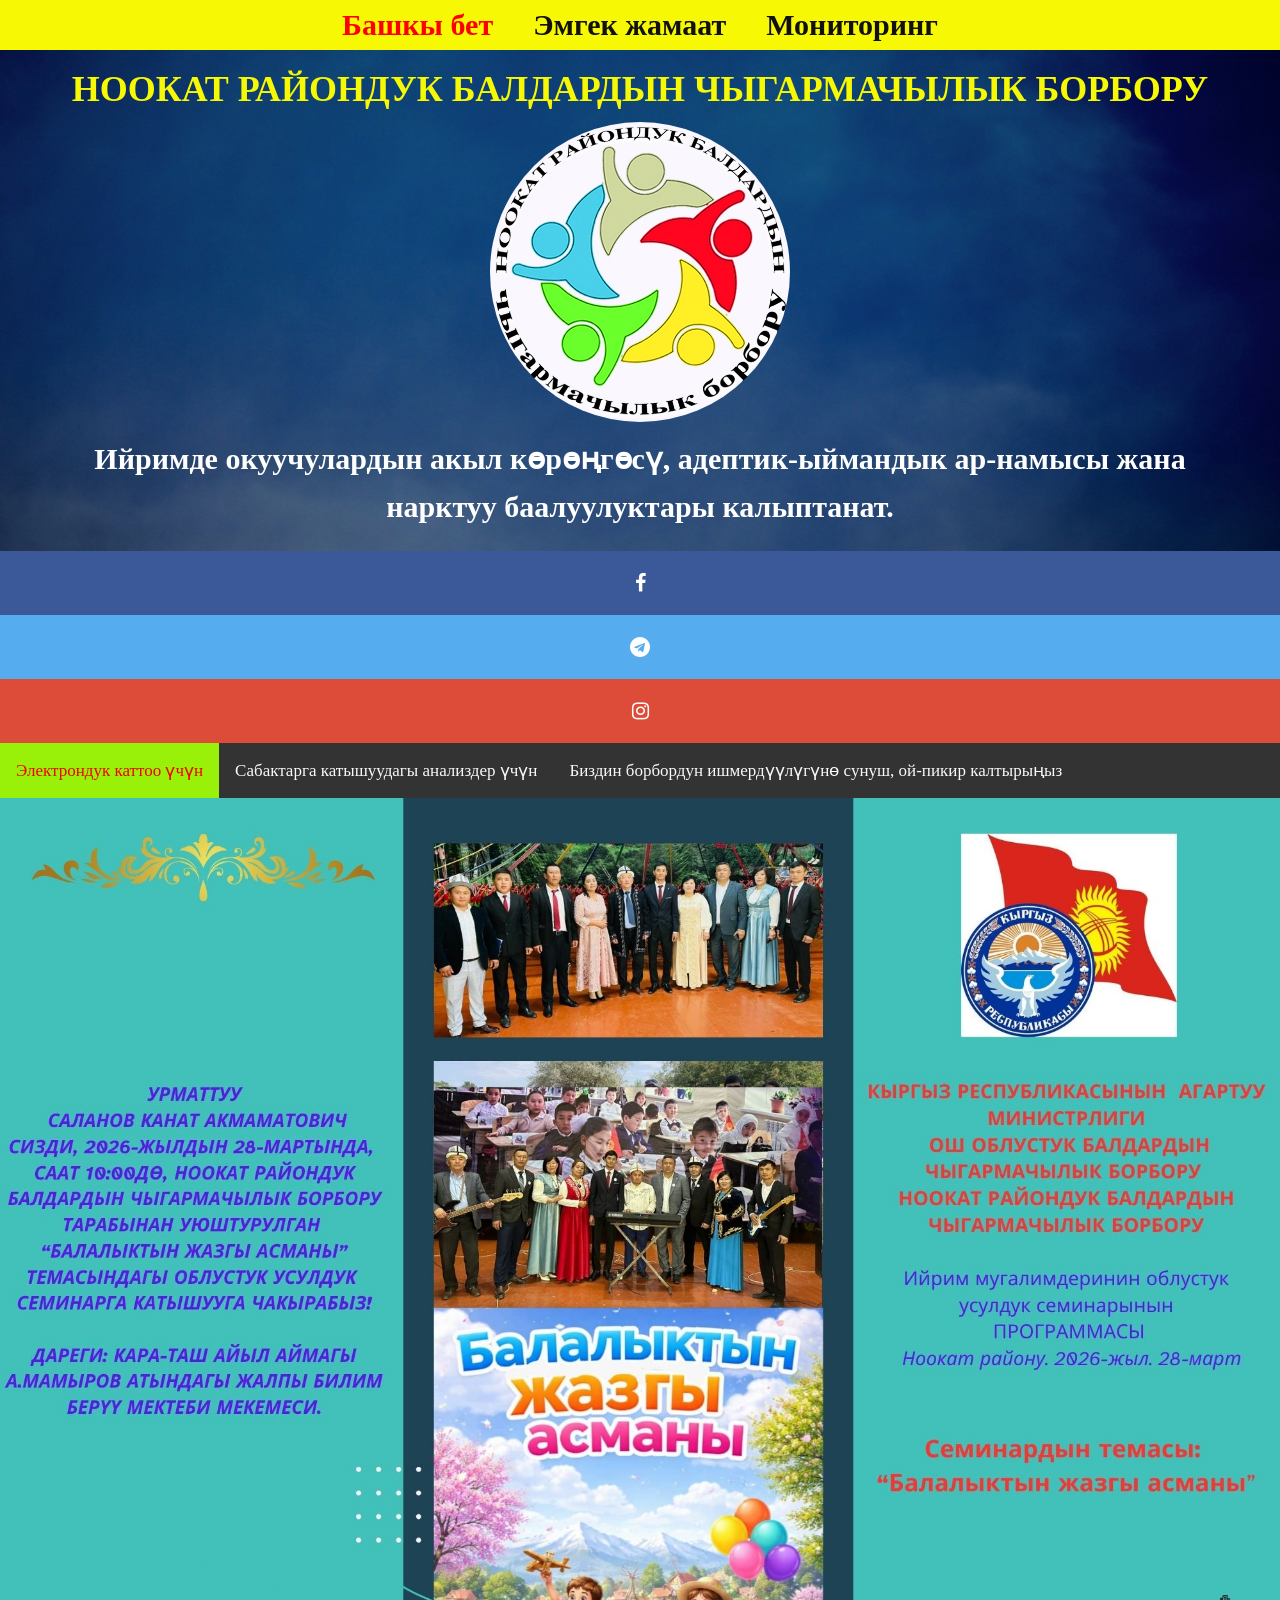
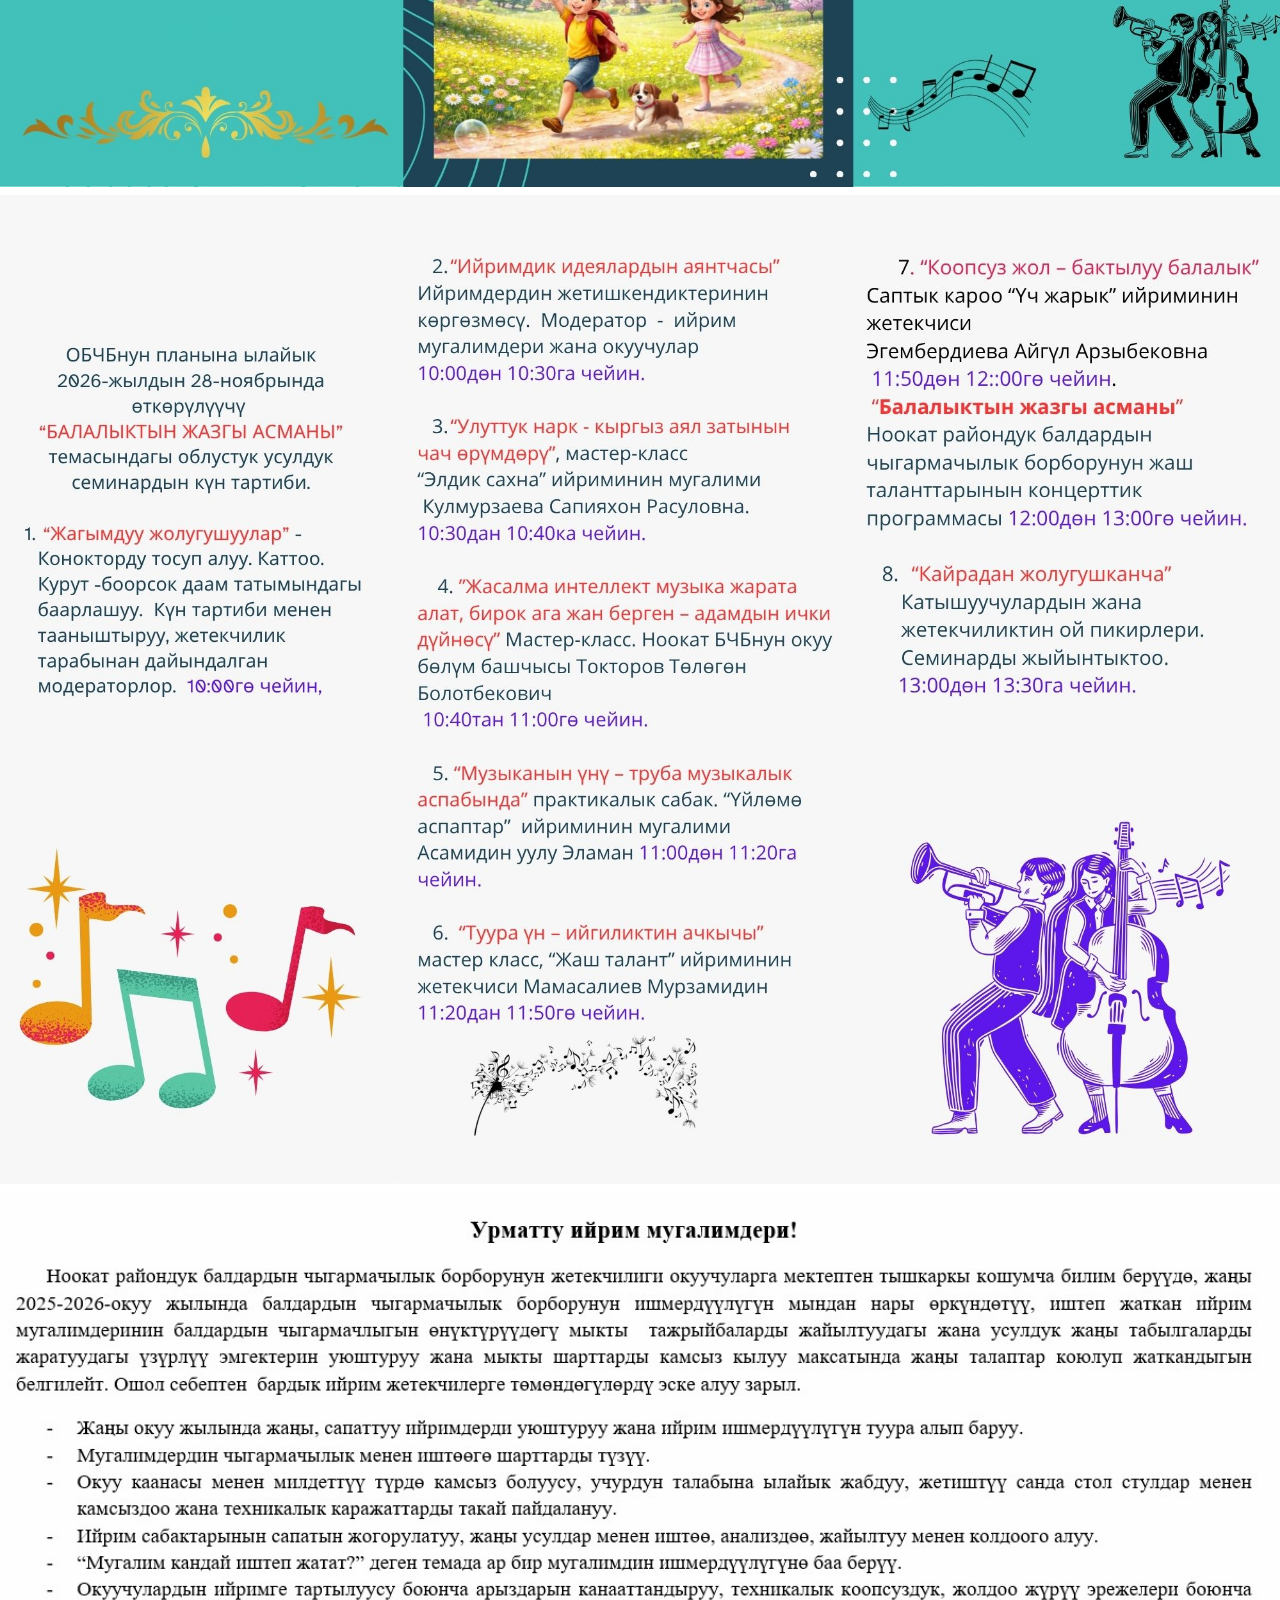
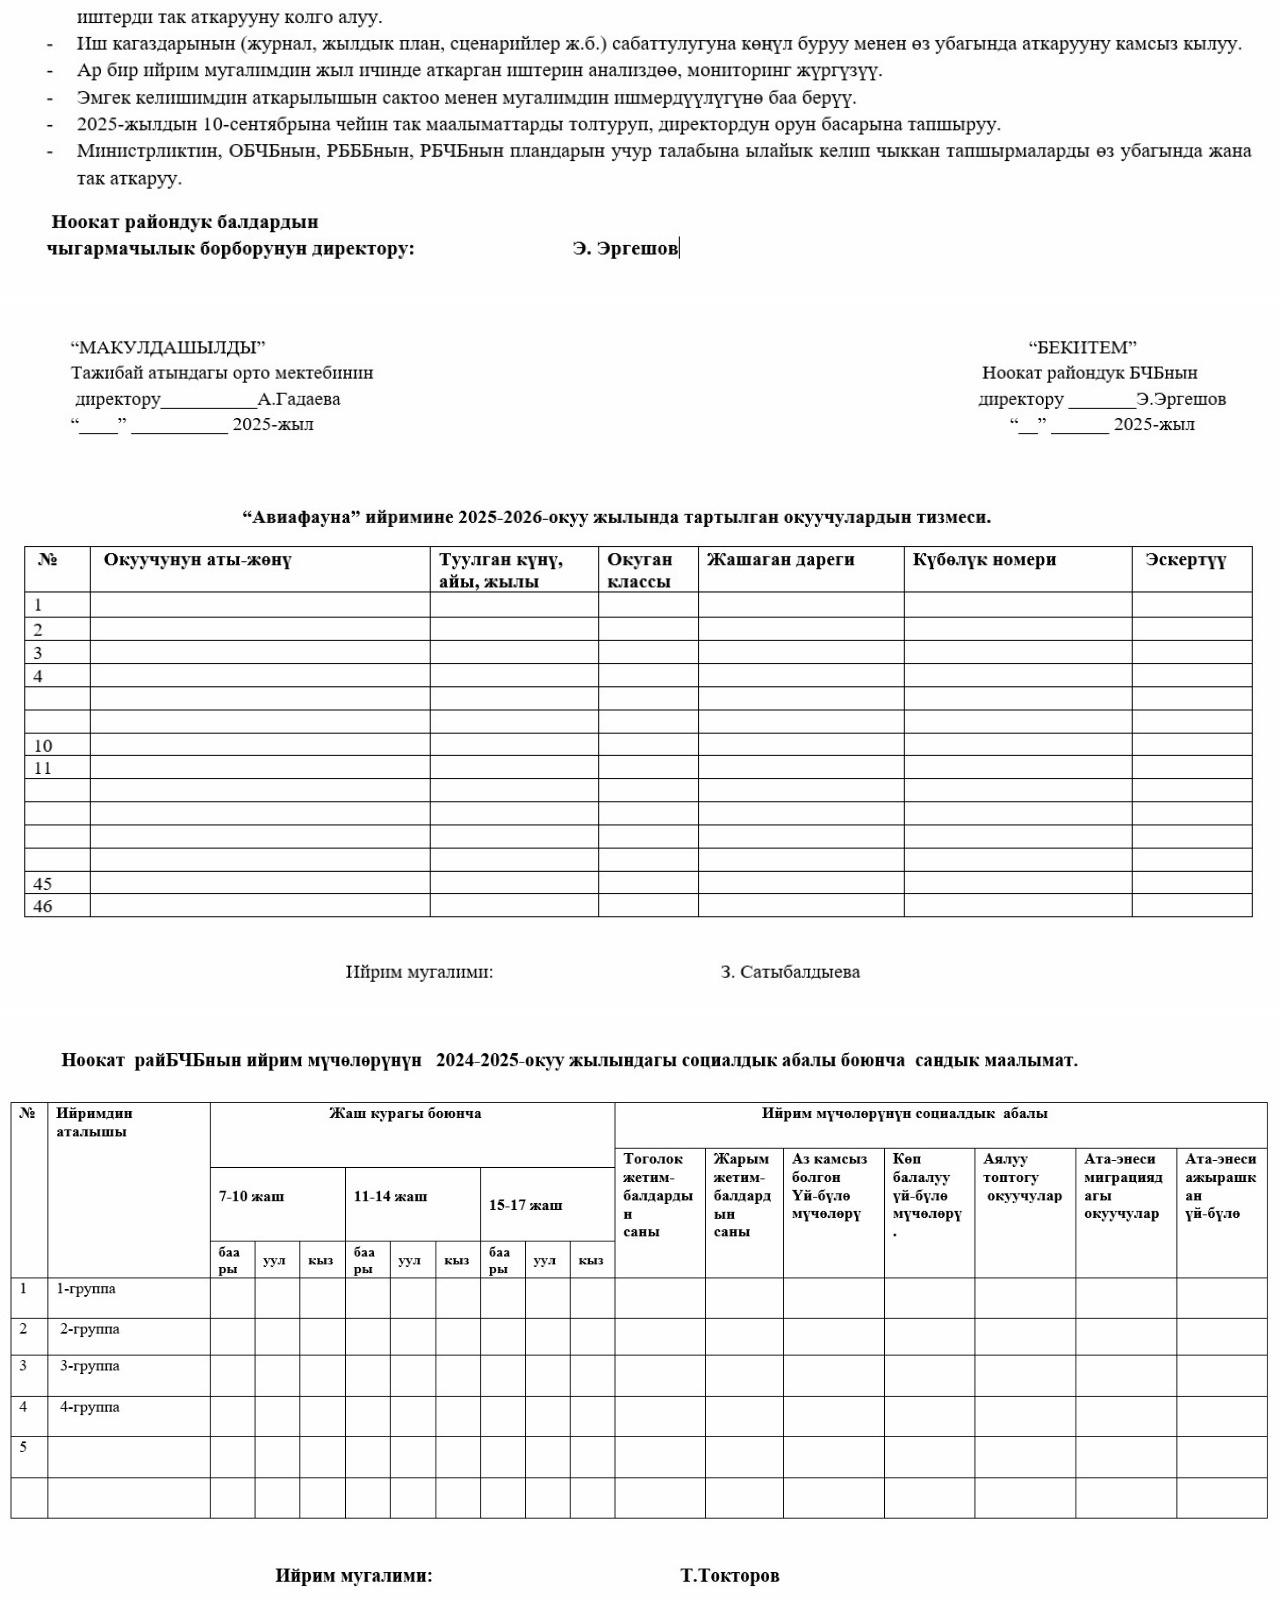
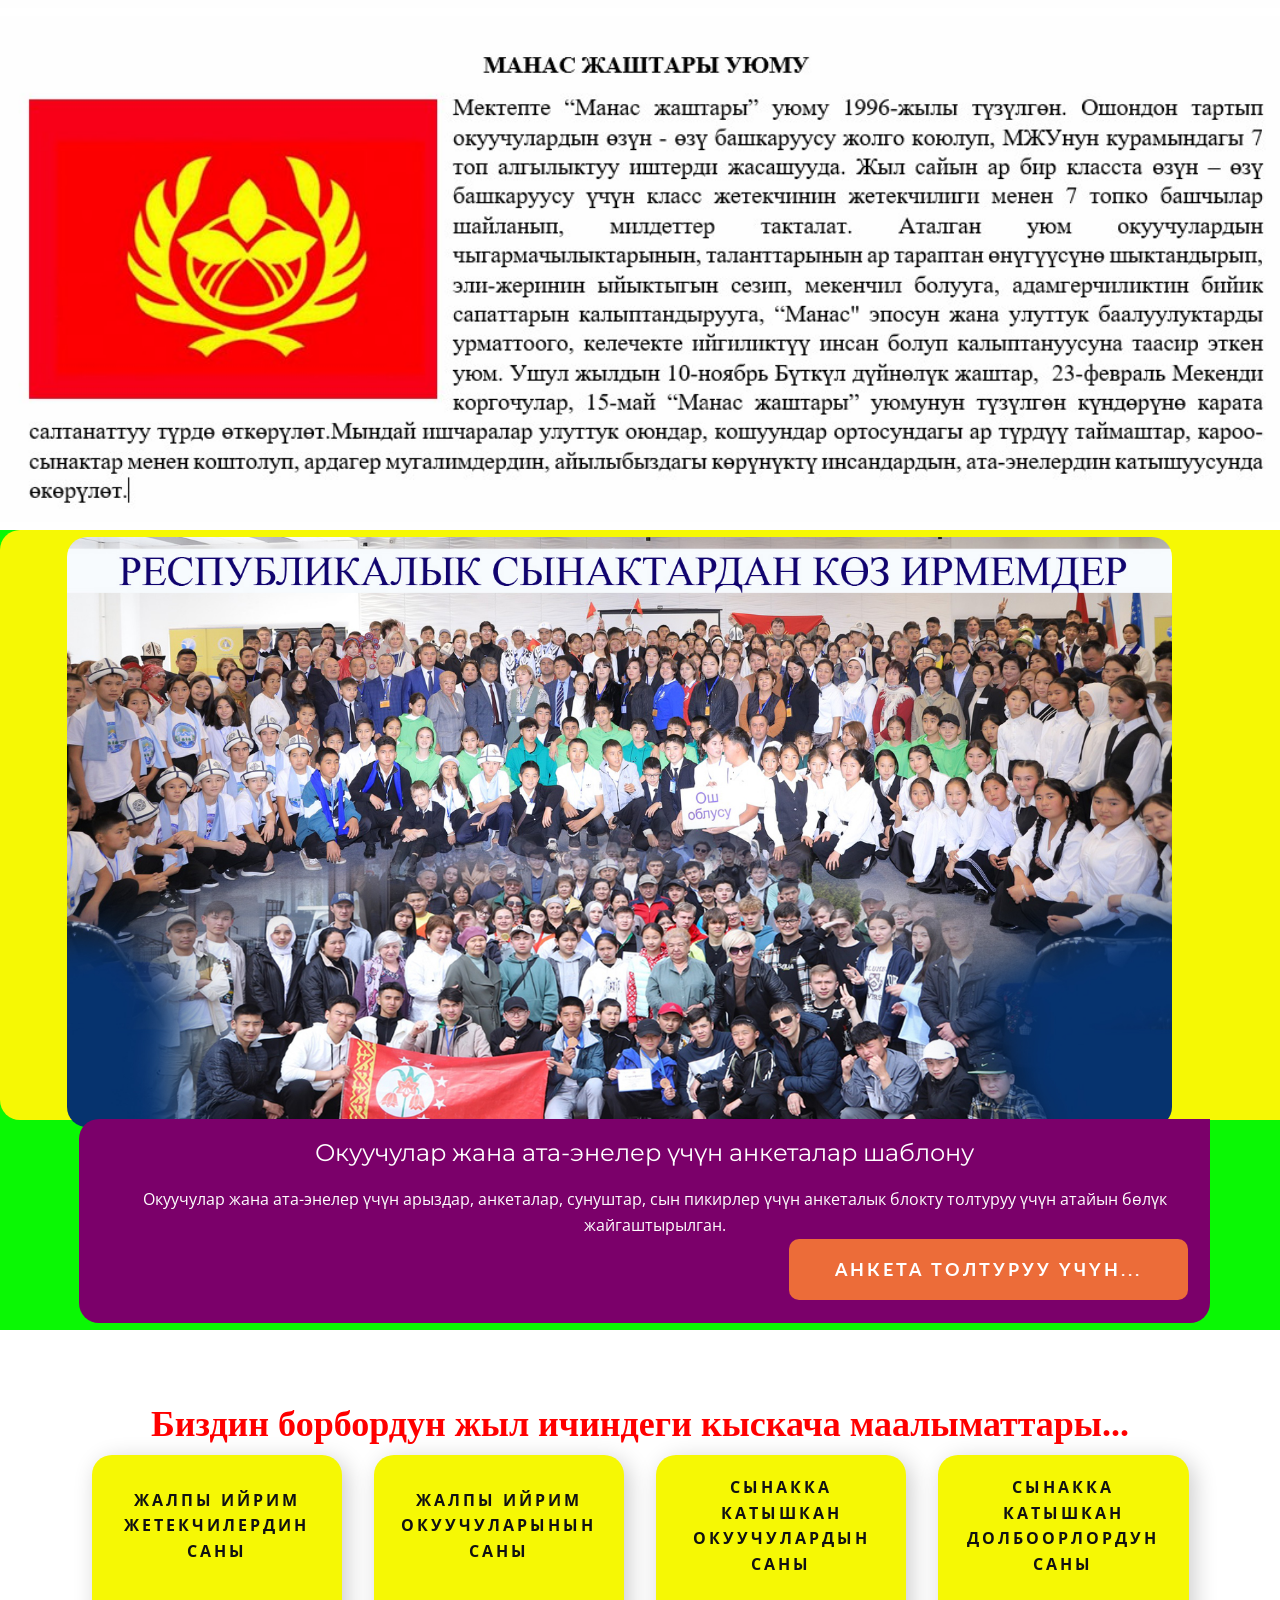
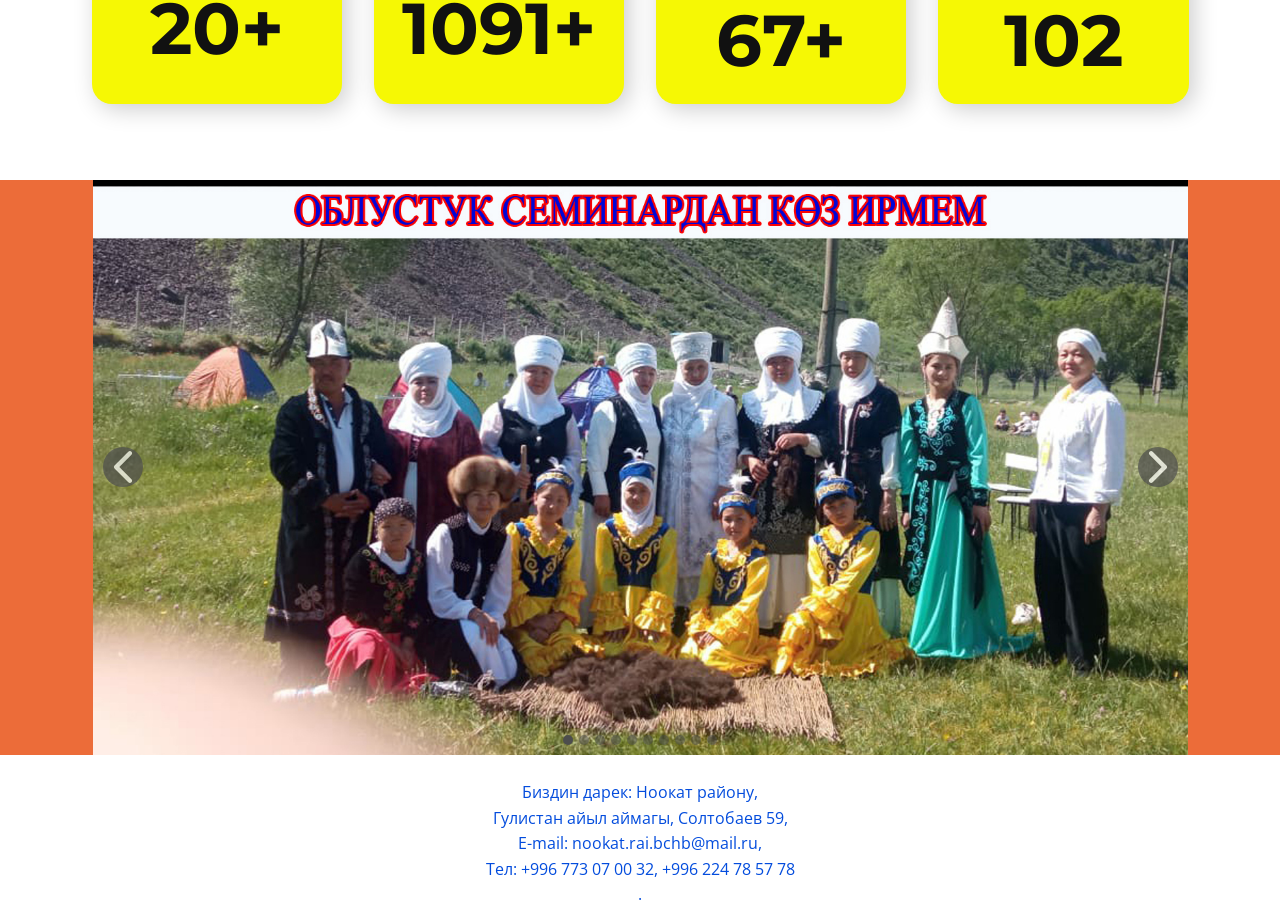
<file: index.html>
<!DOCTYPE html>
<html style="font-size: 16px;" lang="ru"><head>
    <meta name="viewport" content="width=device-width, initial-scale=1.0">
    <meta charset="utf-8">
    <meta name="keywords" content="Сайт Ноокат ДОЦ, 01, 02, 03, Преимущества работы с нами, Полный комплекс инжиниринговых услуг, 01, 02, 03, Наш путь, Ваше видение плюс наш опыт, Мы утверждаем, что хорошие идеи могут прийти откуда угодно., Подпишитесь и следите за нами">
    <meta name="description" content="">
    <title>Главная</title>
    <link rel="stylesheet" href="nicepage.css" media="screen">
<link rel="stylesheet" href="index.css" media="screen">
    <script class="u-script" type="text/javascript" src="jquery.js" defer=""></script>
    <script class="u-script" type="text/javascript" src="nicepage.js" defer=""></script>
    <meta name="generator" content="Nicepage 7.2.3, nicepage.com">
    <link id="u-theme-google-font" rel="stylesheet" href="https://fonts.googleapis.com/css?family=Montserrat:100,100i,200,200i,300,300i,400,400i,500,500i,600,600i,700,700i,800,800i,900,900i|Open+Sans:300,300i,400,400i,500,500i,600,600i,700,700i,800,800i">
    <link id="u-page-google-font" rel="stylesheet" href="https://fonts.googleapis.com/css?family=Montserrat:100,100i,200,200i,300,300i,400,400i,500,500i,600,600i,700,700i,800,800i,900,900i|Lato:100,100i,300,300i,400,400i,700,700i,900,900i">
    <link rel="stylesheet" href="https://cdnjs.cloudflare.com/ajax/libs/font-awesome/4.7.0/css/font-awesome.min.css">
    <script type="application/ld+json">{
		"@context": "http://schema.org",
		"@type": "Organization",
		"name": ""
}</script>
    <meta name="theme-color" content="#478ac9">
    <meta property="og:title" content="Главная">
    <meta property="og:type" content="website">
  <meta data-intl-tel-input-cdn-path="intlTelInput/"></head>
  <body data-home-page="Главная.html" data-home-page-title="Главная" data-path-to-root="./" data-include-products="false" class="u-body u-xl-mode" data-lang="ru">
    <header class="u-clearfix u-custom-color-2 u-header u-header" id="sec-9c3a">
      <div class="u-clearfix u-sheet u-valign-middle u-sheet-1">
        <nav class="u-align-center u-menu u-menu-one-level u-offcanvas u-menu-1">
          <div class="menu-collapse u-custom-font u-font-georgia" style="font-size: 1.875rem; letter-spacing: 0px; font-weight: 700;">
            <a class="u-button-style u-custom-left-right-menu-spacing u-custom-padding-bottom u-custom-text-active-color u-custom-text-hover-color u-custom-top-bottom-menu-spacing u-hamburger-link u-nav-link u-text-active-palette-1-base u-text-hover-palette-2-base" href="#">
              <svg class="u-svg-link" viewBox="0 0 24 24">
                <use xlink:href="#menu-hamburger"></use></svg>
              <svg class="u-svg-content" version="1.1" id="menu-hamburger" viewBox="0 0 16 16" x="0px" y="0px" xmlns:xlink="http://www.w3.org/1999/xlink" xmlns="http://www.w3.org/2000/svg"><g><rect y="1" width="16" height="2"></rect><rect y="7" width="16" height="2"></rect><rect y="13" width="16" height="2"></rect>
</g></svg>
            </a>
          </div>
          <div class="u-nav-container">
            <ul class="u-custom-font u-font-georgia u-nav u-unstyled u-nav-1">
              <li class="u-nav-item">
                <a class="u-button-style u-nav-link u-text-active-custom-color-4 u-text-hover-custom-color-5" href="index.html" target="_blank" style="padding: 10px 20px;">Башкы бет</a>
</li><li class="u-nav-item">
  <a class="u-button-style u-nav-link u-text-active-custom-color-4 u-text-hover-custom-color-5" href="Эмгек.html" target="_blank" style="padding: 10px 20px;">Эмгек жамаат</a>
</li><li class="u-nav-item">
  <a class="u-button-style u-nav-link u-text-active-custom-color-4 u-text-hover-custom-color-5" href="Мониторинг.html" target="_blank" style="padding: 10px 20px;">Мониторинг</a>
</li></ul>
          </div>
          <div class="u-nav-container-collapse">
            <div class="u-black u-container-style u-inner-container-layout u-opacity u-opacity-95 u-sidenav">
              <div class="u-inner-container-layout u-sidenav-overflow">
                <div class="u-menu-close"></div>
                <ul class="u-align-center u-nav u-popupmenu-items u-unstyled u-nav-2">
                  <li class="u-nav-item">
                    <a class="u-button-style u-nav-link" href="index.html" target="_blank">Башкы бет</a>
</li><li class="u-nav-item">
  <a class="u-button-style u-nav-link" href="Эмгек.html" target="_blank">Эмгек жамаат</a>
</li><li class="u-nav-item">
  <a class="u-button-style u-nav-link" href="Мониторинг.html" target="_blank">Мониторинг</a>
</li></ul>
              </div>
            </div>
            <div class="u-black u-menu-overlay u-opacity u-opacity-70"></div>
          </div>
        </nav>
      </div>
    </header>
    <section class="u-align-center u-clearfix u-image u-shading u-section-1" id="sec-f0cb" data-image-width="1600" data-image-height="900">
      <div class="u-clearfix u-sheet u-valign-middle u-sheet-1">
        <h1 class="u-align-center u-custom-font u-font-georgia u-text u-text-custom-color-2 u-title u-text-1"> НООКАТ РАЙОНДУК БАЛДАРДЫН ЧЫГАРМАЧЫЛЫК БОРБОРУ </h1>
        <img class="u-align-center u-image u-image-circle u-preserve-proportions u-image-1" src="images/Enblem-bchb.jpg" alt="" data-image-width="591" data-image-height="591">
        <p class="u-align-center u-custom-font u-font-georgia u-large-text u-text u-text-variant u-text-2"> Ийримде окуучулардын акыл көрөңгөсү, адептик-​ыймандык ар-намыс​ы жана нарктуу баалуулуктары калы​птанат.</p>
      </div>
    </section>
    <section>
      <div class="icon-bar">
  <a href="https://www.facebook.com/mederbek.sultanaliuulu.7" class="facebook"><i class="fa fa-facebook"></i></a>
  <a href="https://t.me/+4HqrsHcIUhA1NWIy" class="telegram"><i class="fa fa-telegram"></i></a>
  <a href="https://www.instagram.com/sultanali_uulu_meder/?igsh=aml3dzVuZThjb2k3" class="instagram"><i class="fa fa-instagram"></i></a>
  </div>
<div class="topnav">
  <a class="active" href="https://docs.google.com/forms/d/e/1FAIpQLSfsiJQaSgIT4_tsO3XjsBokPp0vX7L2qVzhMPtgbY426-13fw/viewform?usp=header" target="_blank">Электрондук каттоо үчүн</a>
  <a href="https://docs.google.com/forms/d/e/1FAIpQLSfH-CBE138lbSTgpzcULvr9mb9uXC6CXCjATyqfBPph_m1zaQ/viewform" target="_blank">Сабактарга катышуудагы анализдер үчүн</a>
  <a href="https://docs.google.com/forms/d/e/1FAIpQLSds3WM0_MYHPaC1gV-okUuiRIib5nXQhnAk8NT1yCw8YsKofQ/viewform?usp=header" target="_blank">Биздин борбордун ишмердүүлүгүнө сунуш, ой-пикир калтырыңыз</a>
</div>
    </section>
     <section>
      <img src="images/ch1.jpg" alt="" width="100%" height="auto">
      <img src="images/ch2.jpg" alt="" width="100%" height="auto">
      <img src="images/документы (1).jpg" alt="" width="100%" height="auto">
      <img src="images/документы (2).jpg" width="100%" height="auto">
      <img src="images/документы (3).jpg" width="100%" height="auto">
      <img src="images/мжу.jpg" width="100%" height="auto">
    </section>
    <section class="u-clearfix u-custom-color-3 u-section-3" id="sec-0914">
      <div class="u-bottom-left-radius-20 u-container-style u-custom-color-2 u-expanded-width u-group u-top-left-radius-20 u-group-1">
        <div class="u-container-layout u-container-layout-1">
          <img src="images/Fon2.jpg" class="u-align-center u-image u-image-round u-radius-20 u-image-1" data-image-width="1920" data-image-height="1080">
        </div>
      </div>
      <div class="u-bottom-left-radius-20 u-bottom-right-radius-20 u-container-style u-custom-color-5 u-group u-shape-round u-top-left-radius-20 u-group-2">
        <div class="u-container-layout u-container-layout-2">
          <h4 class="u-align-center u-text u-text-12">Окуучулар жана ата-энелер үчүн анкеталар шаблону</h4>
          <p class="u-align-center u-text u-text-2">Окуучулар жана ата-энелер үчүн арыздар, анкеталар, сунуштар, сын пикирлер үчүн анкеталык блокту толтуруу үчүн атайын бөлүк жайгаштырылган.</p>
          <a href="https://gimnaziya.github.io/Portfolio/%D0%BE%D1%82%D0%BF%D1%80%D0%B0%D0%B2%D0%BA%D0%B0.html" class="u-active-black u-btn u-btn-round u-button-style u-custom-font u-font-lato u-hover-black u-palette-2-base u-radius-10 u-btn-1" data-animation-name="" data-animation-duration="0" data-animation-delay="0" data-animation-direction="">Анкета толтуруу үчүн...</a>
        </div>
      </div>
    </section>
    <section class="u-align-center u-clearfix u-container-align-center u-white u-section-7" id="carousel_64a2">
      <div class="u-clearfix u-sheet u-valign-middle-lg u-valign-middle-md u-valign-middle-sm u-valign-middle-xl u-sheet-1">
        <h2 class="u-custom-font u-font-georgia u-text u-text-custom-color-4 u-text-1">Биздин борбордун жыл ичиндеги кыскача маалыматтары...</h2>
        <div class="u-expanded-width-md u-expanded-width-sm u-expanded-width-xs u-list u-list-1">
          <div class="u-repeater u-repeater-1">
            <div class="u-align-center u-container-align-center u-container-style u-custom-color-2 u-list-item u-radius-20 u-repeater-item u-shape-round u-list-item-1">
              <div class="u-container-layout u-similar-container u-valign-middle u-container-layout-1">
                <p class="u-text u-text-default u-text-2">Жалпы ийрим жетекчилердин саны</p>
                <h3 class="u-custom-font u-font-montserrat u-text u-text-default u-text-3" data-animation-name="counter" data-animation-event="scroll" data-animation-duration="3000">30+</h3>
              </div>
            </div>
            <div class="u-align-center u-container-align-center u-container-style u-custom-color-2 u-list-item u-radius-20 u-repeater-item u-shape-round u-list-item-2">
              <div class="u-container-layout u-similar-container u-valign-middle u-container-layout-2">
                <p class="u-text u-text-default u-text-4">Жалпы ийрим окуучуларынын саны</p>
                <h3 class="u-custom-font u-font-montserrat u-text u-text-default u-text-5" data-animation-name="counter" data-animation-event="scroll" data-animation-duration="3000">1620+</h3>
              </div>
            </div>
            <div class="u-align-center u-container-align-center u-container-style u-custom-color-2 u-list-item u-radius-20 u-repeater-item u-shape-round u-list-item-3">
              <div class="u-container-layout u-similar-container u-valign-middle u-container-layout-3">
                <p class="u-text u-text-default u-text-6">Сынакка катышкан окуучулардын саны</p>
                <h3 class="u-custom-font u-font-montserrat u-text u-text-default u-text-7" data-animation-name="counter" data-animation-event="scroll" data-animation-duration="3000">100+</h3>
              </div>
            </div>
            <div class="u-align-center u-container-align-center u-container-style u-custom-color-2 u-list-item u-radius-20 u-repeater-item u-shape-round u-list-item-4">
              <div class="u-container-layout u-similar-container u-valign-middle u-container-layout-4">
                <p class="u-text u-text-default u-text-8">Сынакка катышкан долбоорлордун саны</p>
                <h3 class="u-custom-font u-font-montserrat u-text u-text-default u-text-9" data-animation-name="counter" data-animation-event="scroll" data-animation-duration="3000">151</h3>
              </div>
            </div>
          </div>
        </div>
      </div>
    </section>
    <section class="u-clearfix u-palette-2-base u-section-8" id="sec-012b">
      <div class="u-clearfix u-sheet u-valign-middle-md u-valign-middle-sm u-valign-middle-xs u-sheet-1">
        <div class="u-align-center u-carousel u-expanded-width-md u-expanded-width-sm u-expanded-width-xs u-gallery u-gallery-slider u-layout-carousel u-lightbox u-no-transition u-show-text-on-hover u-gallery-1" data-interval="5000" data-u-ride="carousel" id="carousel-95b2">
          <ol class="u-absolute-hcenter u-carousel-indicators u-carousel-indicators-1">
            <li data-u-target="#carousel-95b2" data-u-slide-to="0" class="u-active u-grey-70 u-shape-circle" style="width: 10px; height: 10px;"></li>
            <li data-u-target="#carousel-95b2" data-u-slide-to="1" class="u-grey-70 u-shape-circle" style="width: 10px; height: 10px;"></li>
            <li data-u-target="#carousel-95b2" data-u-slide-to="2" class="u-grey-70 u-shape-circle" style="width: 10px; height: 10px;"></li>
            <li data-u-target="#carousel-95b2" data-u-slide-to="3" class="u-grey-70 u-shape-circle" style="width: 10px; height: 10px;"></li>
            <li data-u-target="#carousel-95b2" data-u-slide-to="4" class="u-grey-70 u-shape-circle" style="width: 10px; height: 10px;"></li>
            <li data-u-target="#carousel-95b2" data-u-slide-to="5" class="u-grey-70 u-shape-circle" style="width: 10px; height: 10px;"></li>
            <li data-u-target="#carousel-95b2" data-u-slide-to="6" class="u-grey-70 u-shape-circle" style="width: 10px; height: 10px;"></li>
            <li data-u-target="#carousel-95b2" data-u-slide-to="7" class="u-grey-70 u-shape-circle" style="width: 10px; height: 10px;"></li>
            <li data-u-target="#carousel-95b2" data-u-slide-to="8" class="u-grey-70 u-shape-circle" style="width: 10px; height: 10px;"></li>
            <li data-u-target="#carousel-95b2" data-u-slide-to="9" class="u-grey-70 u-shape-circle" style="width: 10px; height: 10px;"></li>
          </ol>
          <div class="u-carousel-inner u-gallery-inner" role="listbox">
            <div class="u-active u-carousel-item u-effect-fade u-gallery-item u-carousel-item-1">
              <div class="u-back-slide" data-image-width="1600" data-image-height="900">
                <img class="u-back-image u-expanded" src="images/Fon1.jpg">
              </div>
            </div>
            <div class="u-carousel-item u-effect-fade u-gallery-item u-carousel-item-2">
              <div class="u-back-slide" data-image-width="1600" data-image-height="900">
                <img class="u-back-image u-expanded" src="images/Fon11.jpg">
              </div>
            </div>
            <div class="u-carousel-item u-effect-fade u-gallery-item u-carousel-item-3" data-image-width="1600" data-image-height="900">
              <div class="u-back-slide">
                <img class="u-back-image u-expanded" src="images/Fon3.jpg">
              </div>
              <div class="u-align-center u-over-slide u-shading u-valign-bottom u-over-slide-3"></div>
              <style data-mode="XL"></style>
              <style data-mode="LG"></style>
              <style data-mode="MD" data-visited="true"></style>
              <style data-mode="SM"></style>
              <style data-mode="XS" data-visited="true"></style>
            </div>
            <div class="u-carousel-item u-effect-fade u-gallery-item u-carousel-item-4" data-image-width="1600" data-image-height="900">
              <div class="u-back-slide">
                <img class="u-back-image u-expanded" src="images/Fon4.jpg">
              </div>
              <div class="u-align-center u-over-slide u-shading u-valign-bottom u-over-slide-4"></div>
              <style data-mode="XL"></style>
              <style data-mode="LG"></style>
              <style data-mode="MD" data-visited="true"></style>
              <style data-mode="SM"></style>
              <style data-mode="XS" data-visited="true"></style>
            </div>
            <div class="u-carousel-item u-effect-fade u-gallery-item u-carousel-item-5" data-image-width="1080" data-image-height="720">
              <div class="u-back-slide">
                <img class="u-back-image u-expanded" src="images/Fon5.jpg">
              </div>
              <div class="u-align-center u-over-slide u-shading u-valign-bottom u-over-slide-5"></div>
              <style data-mode="XL"></style>
              <style data-mode="LG"></style>
              <style data-mode="MD" data-visited="true"></style>
              <style data-mode="SM"></style>
              <style data-mode="XS" data-visited="true"></style>
            </div>
            <div class="u-carousel-item u-effect-fade u-gallery-item u-carousel-item-6" data-image-width="1920" data-image-height="1080">
              <div class="u-back-slide">
                <img class="u-back-image u-expanded" src="images/Fon6.jpg">
              </div>
              <div class="u-align-center u-over-slide u-shading u-valign-bottom u-over-slide-6"></div>
              <style data-mode="XL"></style>
              <style data-mode="LG"></style>
              <style data-mode="MD" data-visited="true"></style>
              <style data-mode="SM"></style>
              <style data-mode="XS" data-visited="true"></style>
            </div>
            <div class="u-carousel-item u-effect-fade u-gallery-item u-carousel-item-7" data-image-width="1920" data-image-height="1080">
              <div class="u-back-slide">
                <img class="u-back-image u-expanded" src="images/Fon7.jpg">
              </div>
              <div class="u-align-center u-over-slide u-shading u-valign-bottom u-over-slide-7"></div>
              <style data-mode="XL"></style>
              <style data-mode="LG"></style>
              <style data-mode="MD" data-visited="true"></style>
              <style data-mode="SM"></style>
              <style data-mode="XS" data-visited="true"></style>
            </div>
            <div class="u-carousel-item u-effect-fade u-gallery-item u-carousel-item-8" data-image-width="1600" data-image-height="900">
              <div class="u-back-slide">
                <img class="u-back-image u-expanded" src="images/Fon8.jpg">
              </div>
              <div class="u-align-center u-over-slide u-shading u-valign-bottom u-over-slide-8"></div>
              <style data-mode="XL"></style>
              <style data-mode="LG"></style>
              <style data-mode="MD" data-visited="true"></style>
              <style data-mode="SM"></style>
              <style data-mode="XS" data-visited="true"></style>
            </div>
            <div class="u-carousel-item u-effect-fade u-gallery-item u-carousel-item-9" data-image-width="1600" data-image-height="900">
              <div class="u-back-slide">
                <img class="u-back-image u-expanded" src="images/Fon9.jpg">
              </div>
              <div class="u-align-center u-over-slide u-shading u-valign-bottom u-over-slide-9"></div>
              <style data-mode="XL"></style>
              <style data-mode="LG"></style>
              <style data-mode="MD" data-visited="true"></style>
              <style data-mode="SM"></style>
              <style data-mode="XS" data-visited="true"></style>
            </div>
            <div class="u-carousel-item u-effect-fade u-gallery-item u-carousel-item-10" data-image-width="1920" data-image-height="1080">
              <div class="u-back-slide">
                <img class="u-back-image u-expanded" src="images/Fon10.jpg">
              </div>
              <div class="u-align-center u-over-slide u-shading u-valign-bottom u-over-slide-10"></div>
              <style data-mode="XL"></style>
              <style data-mode="LG"></style>
              <style data-mode="MD" data-visited="true"></style>
              <style data-mode="SM"></style>
              <style data-mode="XS" data-visited="true"></style>
            </div>
          </div>
          <a class="u-absolute-vcenter u-carousel-control u-carousel-control-prev u-grey-70 u-icon-circle u-opacity u-opacity-70 u-spacing-10 u-text-white u-carousel-control-1" href="#carousel-95b2" role="button" data-u-slide="prev">
            <span aria-hidden="true">
              <svg viewBox="0 0 451.847 451.847"><path d="M97.141,225.92c0-8.095,3.091-16.192,9.259-22.366L300.689,9.27c12.359-12.359,32.397-12.359,44.751,0
c12.354,12.354,12.354,32.388,0,44.748L173.525,225.92l171.903,171.909c12.354,12.354,12.354,32.391,0,44.744
c-12.354,12.365-32.386,12.365-44.745,0l-194.29-194.281C100.226,242.115,97.141,234.018,97.141,225.92z"></path></svg>
            </span>
            <span class="sr-only">
              <svg viewBox="0 0 451.847 451.847"><path d="M97.141,225.92c0-8.095,3.091-16.192,9.259-22.366L300.689,9.27c12.359-12.359,32.397-12.359,44.751,0
c12.354,12.354,12.354,32.388,0,44.748L173.525,225.92l171.903,171.909c12.354,12.354,12.354,32.391,0,44.744
c-12.354,12.365-32.386,12.365-44.745,0l-194.29-194.281C100.226,242.115,97.141,234.018,97.141,225.92z"></path></svg>
            </span>
          </a>
          <a class="u-absolute-vcenter u-carousel-control u-carousel-control-next u-grey-70 u-icon-circle u-opacity u-opacity-70 u-spacing-10 u-text-white u-carousel-control-2" href="#carousel-95b2" role="button" data-u-slide="next">
            <span aria-hidden="true">
              <svg viewBox="0 0 451.846 451.847"><path d="M345.441,248.292L151.154,442.573c-12.359,12.365-32.397,12.365-44.75,0c-12.354-12.354-12.354-32.391,0-44.744
L278.318,225.92L106.409,54.017c-12.354-12.359-12.354-32.394,0-44.748c12.354-12.359,32.391-12.359,44.75,0l194.287,194.284
c6.177,6.18,9.262,14.271,9.262,22.366C354.708,234.018,351.617,242.115,345.441,248.292z"></path></svg>
            </span>
            <span class="sr-only">
              <svg viewBox="0 0 451.846 451.847"><path d="M345.441,248.292L151.154,442.573c-12.359,12.365-32.397,12.365-44.75,0c-12.354-12.354-12.354-32.391,0-44.744
L278.318,225.92L106.409,54.017c-12.354-12.359-12.354-32.394,0-44.748c12.354-12.359,32.391-12.359,44.75,0l194.287,194.284
c6.177,6.18,9.262,14.271,9.262,22.366C354.708,234.018,351.617,242.115,345.441,248.292z"></path></svg>
            </span>
          </a>
        </div>
      </div>
    </section>
        <footer class="u-align-center u-text-custom-color-1 u-font-georgia" id="#478ac9">
      <br>Биздин дарек: Ноокат району, <br> Гулистан айыл аймагы, Солтобаев 59,  
      <br>E-mail: nookat.rai.bchb@mail.ru, <br>  Тел: +996 773 07 00 32, +996 224 78 57 78
      <br>.
      </div>
    </footer> 
</body></html>
</file>
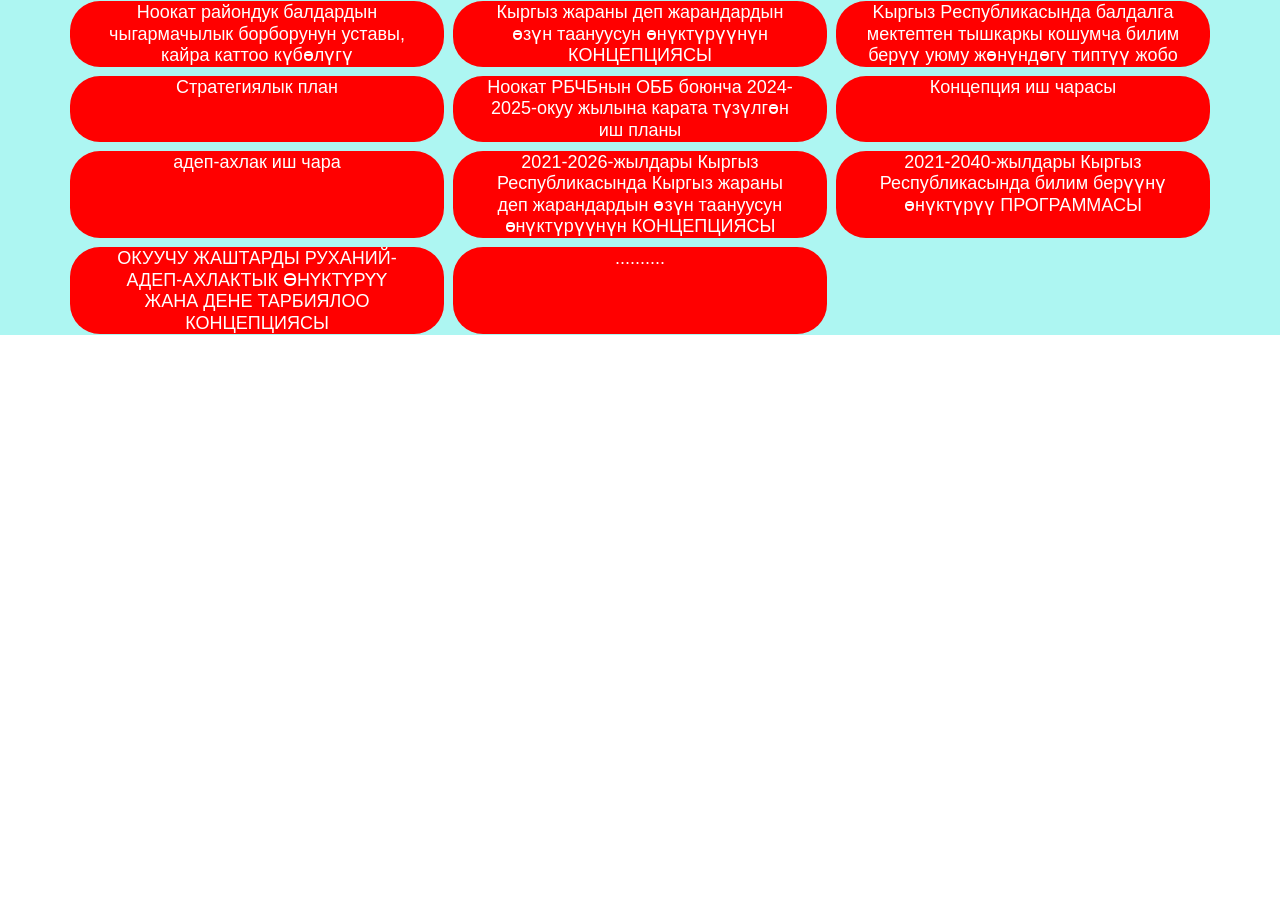
<file: ercin.html>
<!DOCTYPE html>
<html style="font-size: 16px;" lang="ru"><head>
    <meta name="viewport" content="width=device-width, initial-scale=1.0">
    <meta charset="utf-8">
    <meta name="keywords" content="От подачи к чемпионской славе, Испытайте острые ощущения от тенниса, Эпические поединки в истории тенниса">
    <meta name="description" content="">
    <title>ercin</title>
    <link rel="stylesheet" href="nicepage.css" media="screen">
<link rel="stylesheet" href="ercin.css" media="screen">
    <script class="u-script" type="text/javascript" src="jquery.js" defer=""></script>
    <script class="u-script" type="text/javascript" src="nicepage.js" defer=""></script>
    <meta name="generator" content="Nicepage 7.2.3, nicepage.com">
    
    
    
    
    
    <link id="u-theme-google-font" rel="stylesheet" href="https://fonts.googleapis.com/css?family=Roboto:100,100i,300,300i,400,400i,500,500i,700,700i,900,900i|Open+Sans:300,300i,400,400i,500,500i,600,600i,700,700i,800,800i">
    <link id="u-page-google-font" rel="stylesheet" href="https://fonts.googleapis.com/css?family=Raleway:100,100i,200,200i,300,300i,400,400i,500,500i,600,600i,700,700i,800,800i,900,900i">
    <script type="application/ld+json">{
		"@context": "http://schema.org",
		"@type": "Organization",
		"name": ""
}</script>
    <meta name="theme-color" content="#5c6d8d">
    <meta property="og:title" content="Главная">
    <meta property="og:type" content="website">
  <meta data-intl-tel-input-cdn-path="intlTelInput/"></head>
  <body data-home-page="Главная.html" data-home-page-title="Главная" data-path-to-root="./" data-include-products="false" class="u-body u-overlap u-overlap-contrast u-overlap-transparent u-xl-mode" data-lang="ru">
    <section class="u-clearfix u-container-align-center u-palette-4-light-2 u-section-2" id="carousel_baa3">
      <div class="u-clearfix u-sheet u-valign-middle u-sheet-1">
        <div class="u-expanded-width u-list u-list-1">
          <div class="u-repeater u-repeater-1">
            <div class="u-container-style u-custom-color-4 u-list-item u-radius u-repeater-item u-shape-round u-list-item-1" 
            data-href="устав.pdf" data-target="_blank" rel="nofollow">
              <div class="u-container-layout u-similar-container u-container-layout-1">
                <h6 class="u-align-center u-text u-text-1">Ноокат райондук балдардын чыгармачылык борборунун уставы, кайра каттоо күбөлүгү
                  </h6>
              </div>
            </div>
            <div class="u-container-style u-custom-color-4 u-list-item u-radius u-repeater-item u-shape-round u-list-item-2" data-href="КОНЦЕПЦИЯ.pdf" data-target="_blank" rel="nofollow">
              <div class="u-container-layout u-similar-container u-container-layout-2">
                <h6 class="u-align-center u-text u-text-2">Кыргыз жараны деп жарандардын өзүн таануусун
                  өнүктүрүүнүн КОНЦЕПЦИЯСЫ</h6>
              </div>
            </div>
            <div class="u-container-style u-custom-color-4 u-list-item u-radius u-repeater-item u-shape-round u-list-item-3" 
            data-href="типтуу.pdf" data-target="_blank" rel="nofollow">
              <div class="u-container-layout u-similar-container u-container-layout-3">
                <h6 class="u-align-center u-text u-text-3">Kыргыз Pecпубликасында балдалга мектептен тышкаркы кошумча 
                  билим берүү уюму жөнүндөгү типтүү жобо</h6>
              </div>
            </div>
            <div class="u-container-style u-custom-color-4 u-list-item u-radius u-repeater-item u-shape-round u-list-item-4" 
            data-href="Стратегиялык план.pdf" data-target="_blank" rel="nofollow">
              <div class="u-container-layout u-similar-container u-container-layout-4">
                <h6 class="u-align-center u-text u-text-4">Стратегиялык план</h6>
              </div>
            </div>
            <div class="u-container-style u-custom-color-4 u-list-item u-radius u-repeater-item u-shape-round u-list-item-5" 
            data-href="Жылдык план.pdf" data-target="_blank" rel="nofollow">
              <div class="u-container-layout u-similar-container u-container-layout-5">
                <h6 class="u-align-center u-text u-text-5">Ноокат РБЧБнын ОББ боюнча 2024-2025-окуу жылына карата түзүлгөн иш планы</h6>
              </div>
            </div>
            <div class="u-container-style u-custom-color-4 u-list-item u-radius u-repeater-item u-shape-round u-list-item-6"
             data-href="концепция иш чара.pdf" data-target="_blank" rel="nofollow">
              <div class="u-container-layout u-similar-container u-container-layout-6">
                <h6 class="u-align-center u-text u-text-6">Концепция иш чарасы</h6>
              </div>
            </div>
                  <div class="u-container-style u-custom-color-4 u-list-item u-radius u-repeater-item u-shape-round u-list-item-8"
             data-href="адеп-ахлак иш чара.pdf" data-target="_blank" rel="nofollow">
              <div class="u-container-layout u-similar-container u-container-layout-8">
                <h6 class="u-align-center u-text u-text-8">адеп-ахлак иш чара</h6>
              </div>
            </div>
            <div class="u-container-style u-custom-color-4 u-list-item u-radius u-repeater-item u-shape-round u-list-item-9" 
            data-href="2021-2026-жылдары.pdf" data-target="_blank" rel="nofollow">
              <div class="u-container-layout u-similar-container u-container-layout-9">
                <h6 class="u-align-center u-text u-text-9">2021-2026-жылдары Кыргыз Республикасында
                  Кыргыз жараны деп жарандардын өзүн таануусун
                  өнүктүрүүнүн КОНЦЕПЦИЯСЫ</h6>
              </div>
            </div>
            <div class="u-container-style u-custom-color-4 u-list-item u-radius u-repeater-item u-shape-round u-list-item-9" 
            data-href="2021-2040-жылдары.pdf" data-target="_blank" rel="nofollow">
              <div class="u-container-layout u-similar-container u-container-layout-9">
                <h6 class="u-align-center u-text u-text-9">2021-2040-жылдары Кыргыз Республикасында билим берүүнү өнүктүрүү
                  ПРОГРАММАСЫ
                  </h6>
              </div>
            </div> <div class="u-container-style u-custom-color-4 u-list-item u-radius u-repeater-item u-shape-round u-list-item-9" 
            data-href="ДЕНЕ ТАРБИЯЛОО КОНЦЕПЦИЯСЫ.pdf" data-target="_blank" rel="nofollow">
              <div class="u-container-layout u-similar-container u-container-layout-9">
                <h6 class="u-align-center u-text u-text-9">ОКУУЧУ ЖАШТАРДЫ РУХАНИЙ-АДЕП-АХЛАКТЫК ӨНҮКТҮРҮҮ ЖАНА ДЕНЕ ТАРБИЯЛОО КОНЦЕПЦИЯСЫ</h6>
              </div>
            </div>
             <div class="u-container-style u-custom-color-4 u-list-item u-radius u-repeater-item u-shape-round u-list-item-9" 
            data-href=".pdf" data-target="_blank" rel="nofollow">
              <div class="u-container-layout u-similar-container u-container-layout-9">
                <h6 class="u-align-center u-text u-text-9">..........</h6>
              </div>
            </div>
          </div>
        </div>
      </div>
    </section>
</body></html>
</file>
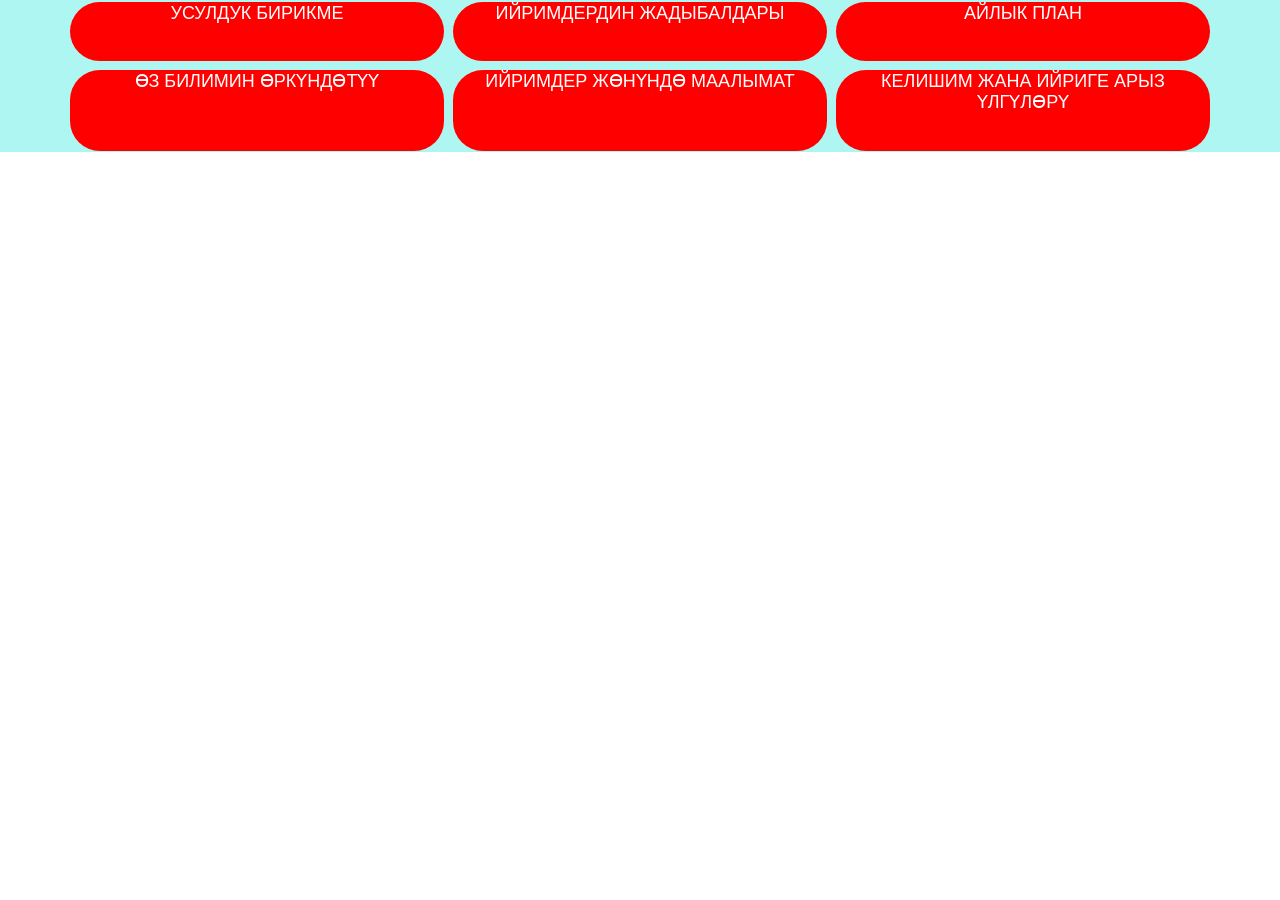
<file: meder.html>
<!DOCTYPE html>
<html style="font-size: 16px;" lang="ru"><head>
    <meta name="viewport" content="width=device-width, initial-scale=1.0">
    <meta charset="utf-8">
    <meta name="keywords" content="От подачи к чемпионской славе, Испытайте острые ощущения от тенниса, Эпические поединки в истории тенниса">
    <meta name="description" content="">
    <title>ercin</title>
    <link rel="stylesheet" href="nicepage.css" media="screen">
<link rel="stylesheet" href="ercin.css" media="screen">
    <script class="u-script" type="text/javascript" src="jquery.js" defer=""></script>
    <script class="u-script" type="text/javascript" src="nicepage.js" defer=""></script>
    <meta name="generator" content="Nicepage 7.2.3, nicepage.com">
    
    
    
    
    
    <link id="u-theme-google-font" rel="stylesheet" href="https://fonts.googleapis.com/css?family=Roboto:100,100i,300,300i,400,400i,500,500i,700,700i,900,900i|Open+Sans:300,300i,400,400i,500,500i,600,600i,700,700i,800,800i">
    <link id="u-page-google-font" rel="stylesheet" href="https://fonts.googleapis.com/css?family=Raleway:100,100i,200,200i,300,300i,400,400i,500,500i,600,600i,700,700i,800,800i,900,900i">
    <script type="application/ld+json">{
		"@context": "http://schema.org",
		"@type": "Organization",
		"name": ""
}</script>
    <meta name="theme-color" content="#5c6d8d">
    <meta property="og:title" content="Главная">
    <meta property="og:type" content="website">
  <meta data-intl-tel-input-cdn-path="intlTelInput/"></head>
  <body data-home-page="Главная.html" data-home-page-title="Главная" data-path-to-root="./" data-include-products="false" class="u-body u-overlap u-overlap-contrast u-overlap-transparent u-xl-mode" data-lang="ru">
    <section class="u-clearfix u-container-align-center u-palette-4-light-2 u-section-2" id="carousel_baa3">
      <div class="u-clearfix u-sheet u-valign-middle u-sheet-1">
        <div class="u-expanded-width u-list u-list-1">
          <div class="u-repeater u-repeater-1">
            <div class="u-container-style u-custom-color-4 u-list-item u-radius u-repeater-item u-shape-round u-list-item-1" 
            data-href="Усулдук бирикме.pdf" data-target="_blank" rel="nofollow">
              <div class="u-container-layout u-similar-container u-container-layout-1">
                <h6 class="u-align-center u-text u-text-1">УСУЛДУК БИРИКМЕ</h6>
              </div>
            </div>
            <div class="u-container-style u-custom-color-4 u-list-item u-radius u-repeater-item u-shape-round u-list-item-2" 
            data-href="Жадыбал.pdf" data-target="_blank" rel="nofollow">
              <div class="u-container-layout u-similar-container u-container-layout-2">
                <h6 class="u-align-center u-text u-text-2">ИЙРИМДЕРДИН ЖАДЫБАЛДАРЫ</h6>
              </div>
            </div>
            <div class="u-container-style u-custom-color-4 u-list-item u-radius u-repeater-item u-shape-round u-list-item-3" 
            data-href="Айлык.pdf" data-target="_blank" rel="nofollow">
              <div class="u-container-layout u-similar-container u-container-layout-3">
                <h6 class="u-align-center u-text u-text-3">АЙЛЫК ПЛАН</h6>
              </div>
            </div>
            <div class="u-container-style u-custom-color-4 u-list-item u-radius u-repeater-item u-shape-round u-list-item-4" 
            data-href="Курс.pdf" data-target="_blank" rel="nofollow">
              <div class="u-container-layout u-similar-container u-container-layout-4">
                <h6 class="u-align-center u-text u-text-4">ӨЗ БИЛИМИН ӨРКҮНДӨТҮҮ</h6>
              </div>
            </div>
            <div class="u-container-style u-custom-color-4 u-list-item u-radius u-repeater-item u-shape-round u-list-item-6"
             data-href="Ийримдер.pdf" data-target="_blank" rel="nofollow">
              <div class="u-container-layout u-similar-container u-container-layout-6">
                <h6 class="u-align-center u-text u-text-6">ИЙРИМДЕР ЖӨНҮНДӨ МААЛЫМАТ</h6>
              </div>
            </div>
            <div class="u-container-style u-custom-color-4 u-list-item u-radius u-repeater-item u-shape-round u-list-item-6"
             data-href="Фабрика.pdf" data-target="_blank" rel="nofollow">
              <div class="u-container-layout u-similar-container u-container-layout-6">
                <h6 class="u-align-center u-text u-text-6">КЕЛИШИМ ЖАНА ИЙРИГЕ АРЫЗ ҮЛГҮЛӨРҮ</h6>
              </div>
            </div>
          </div>
        </div>
      </div>
    </section>
</body></html>
</file>
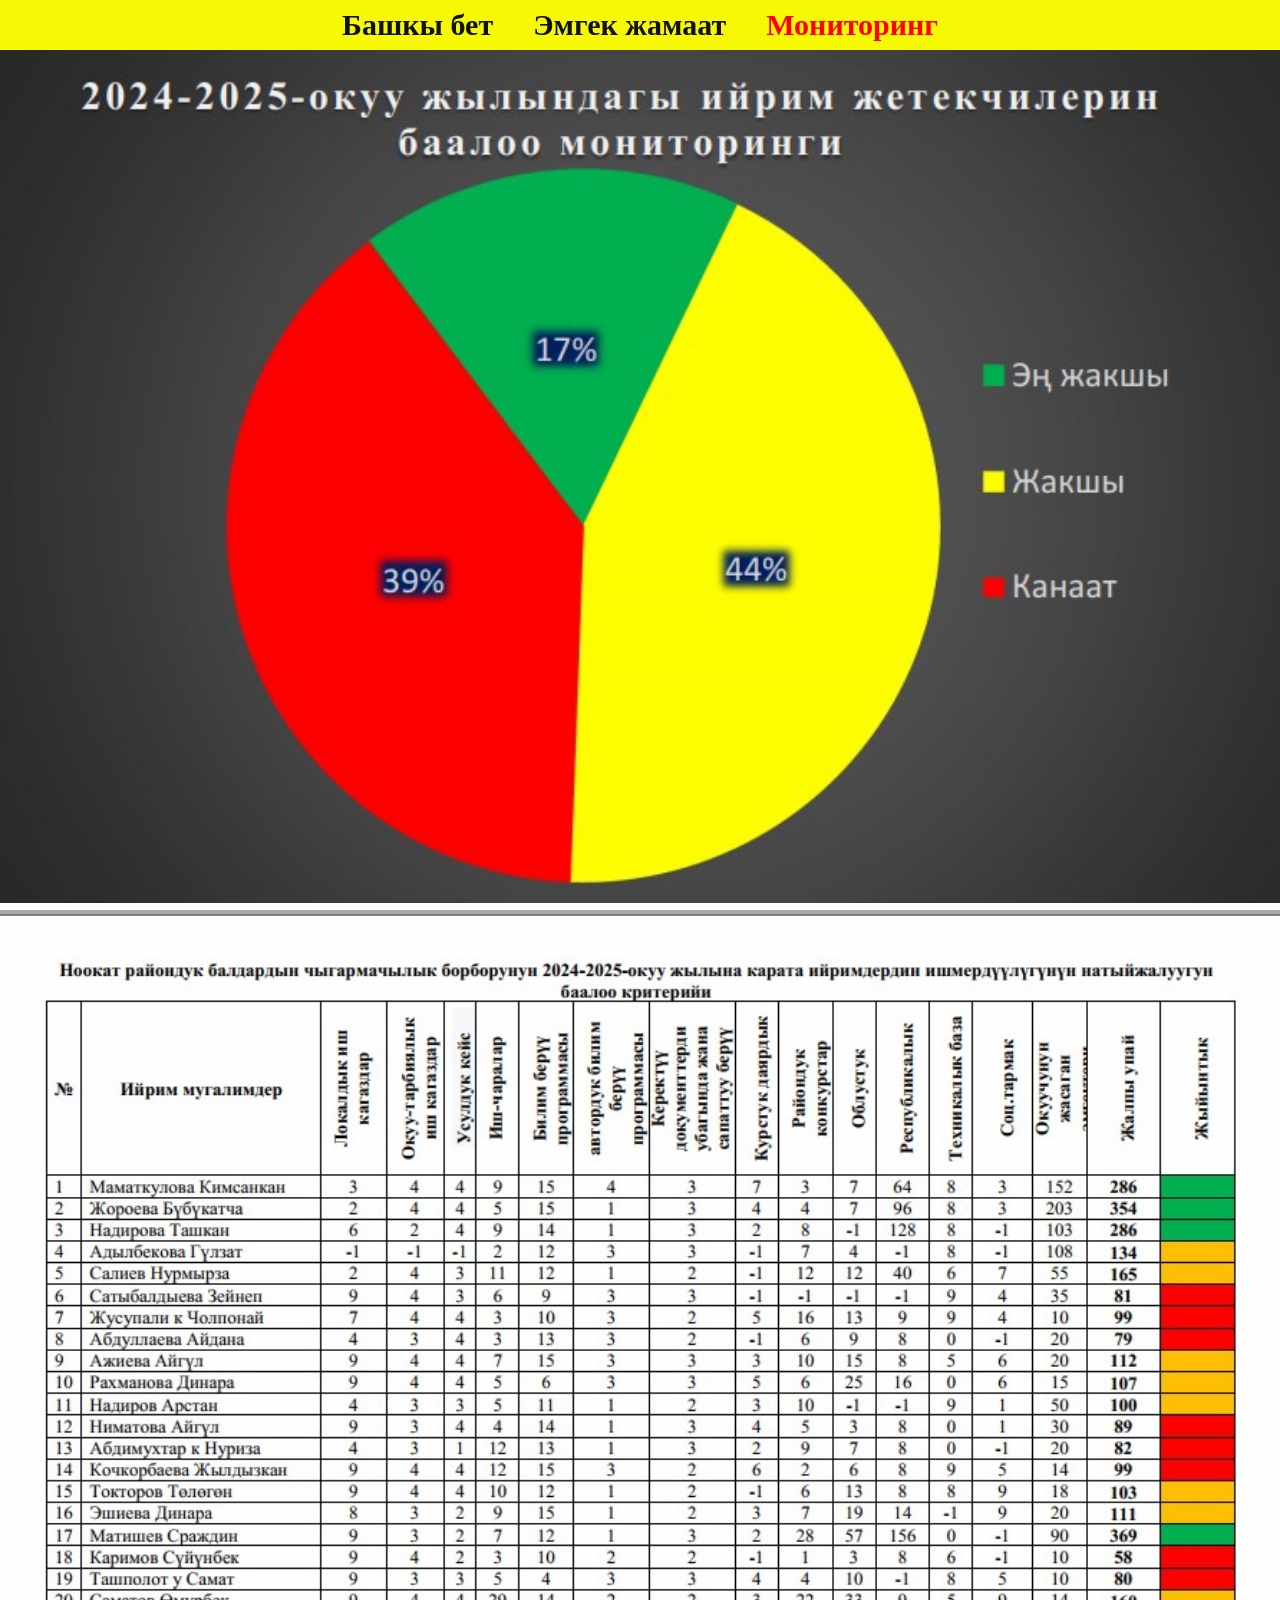
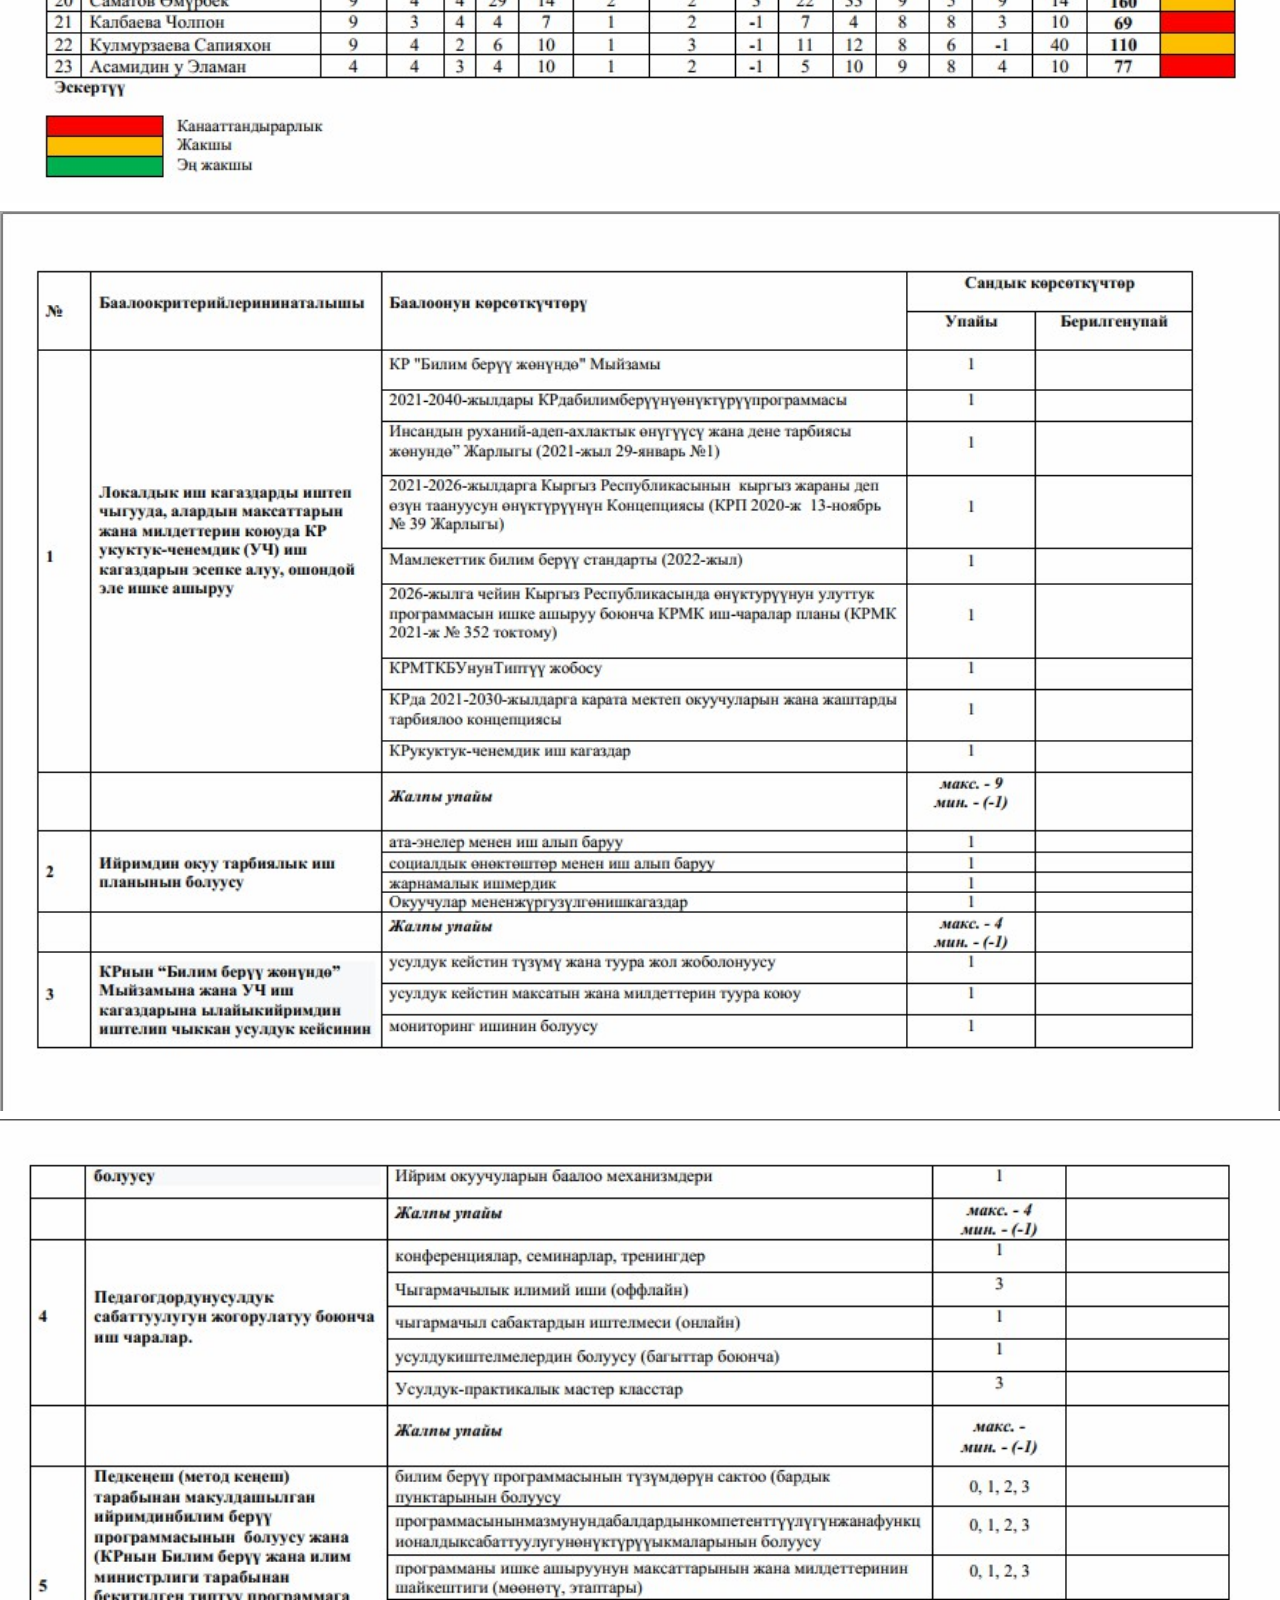
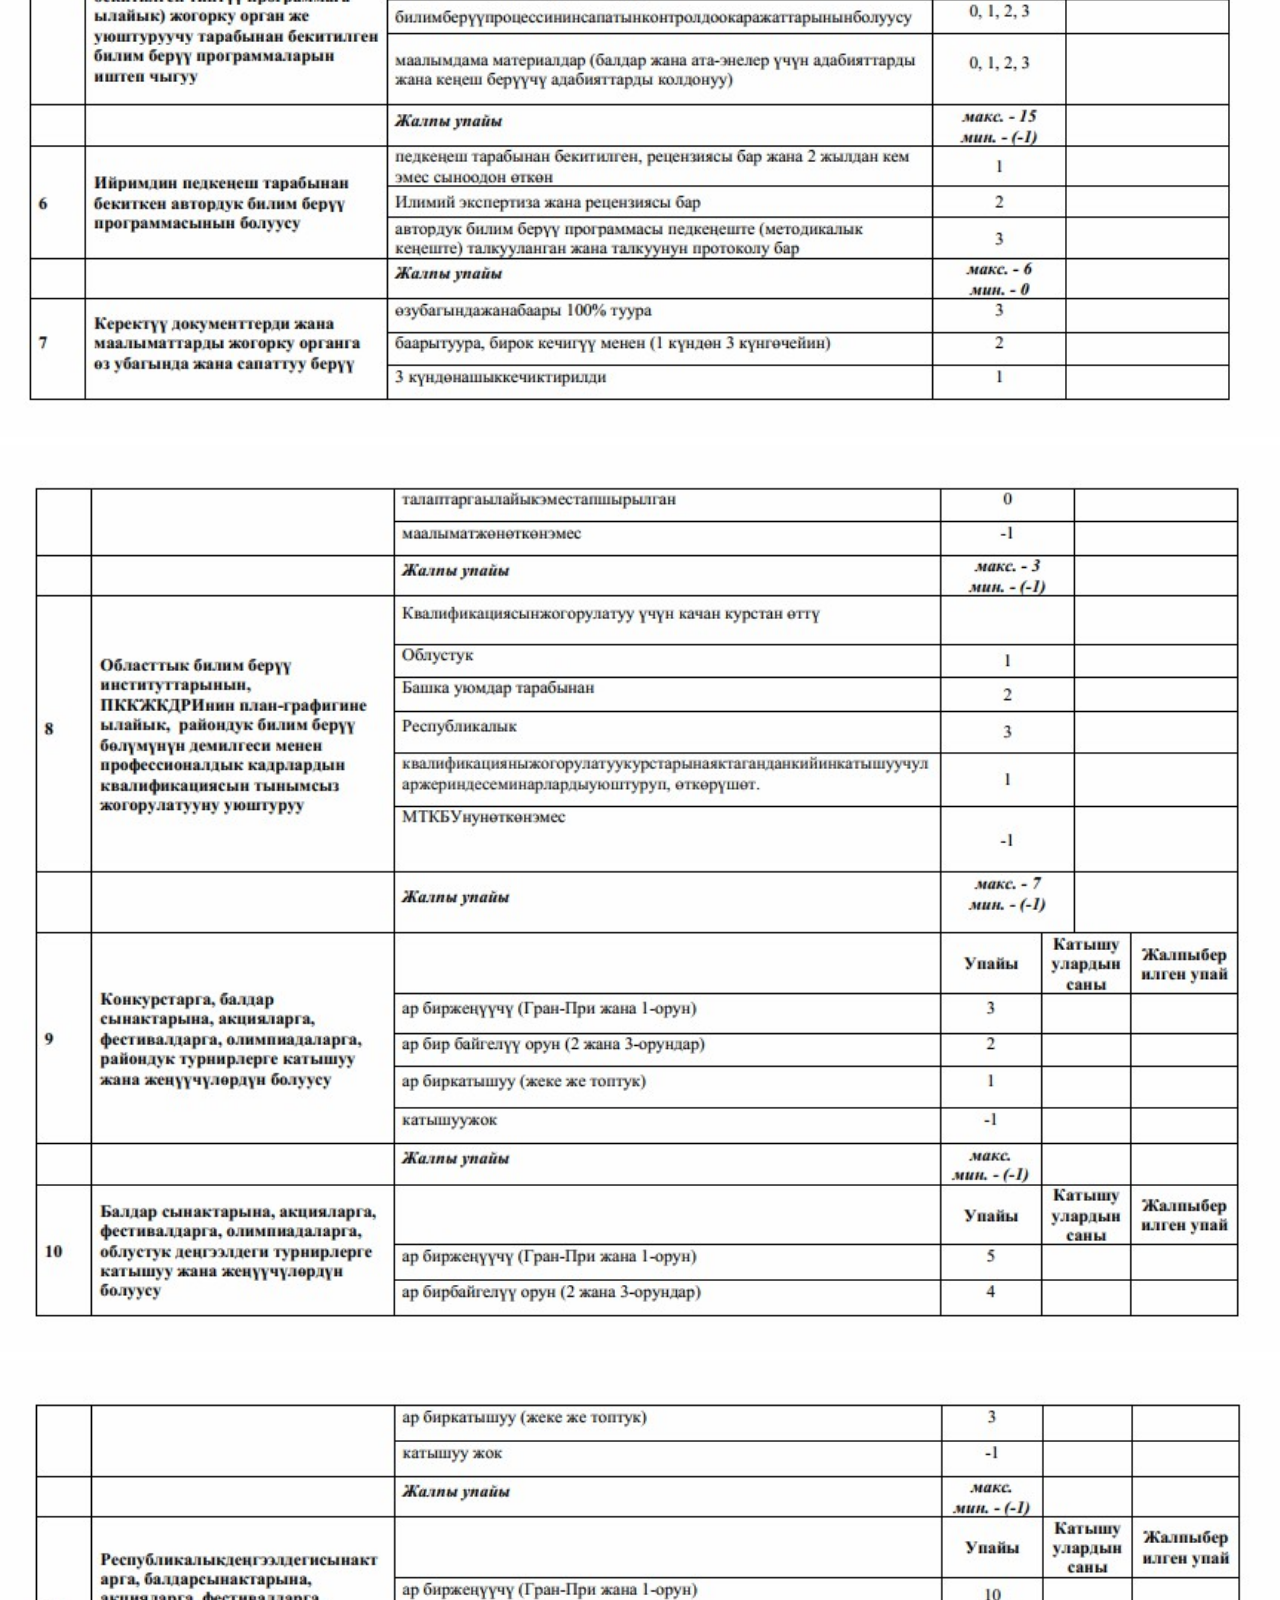
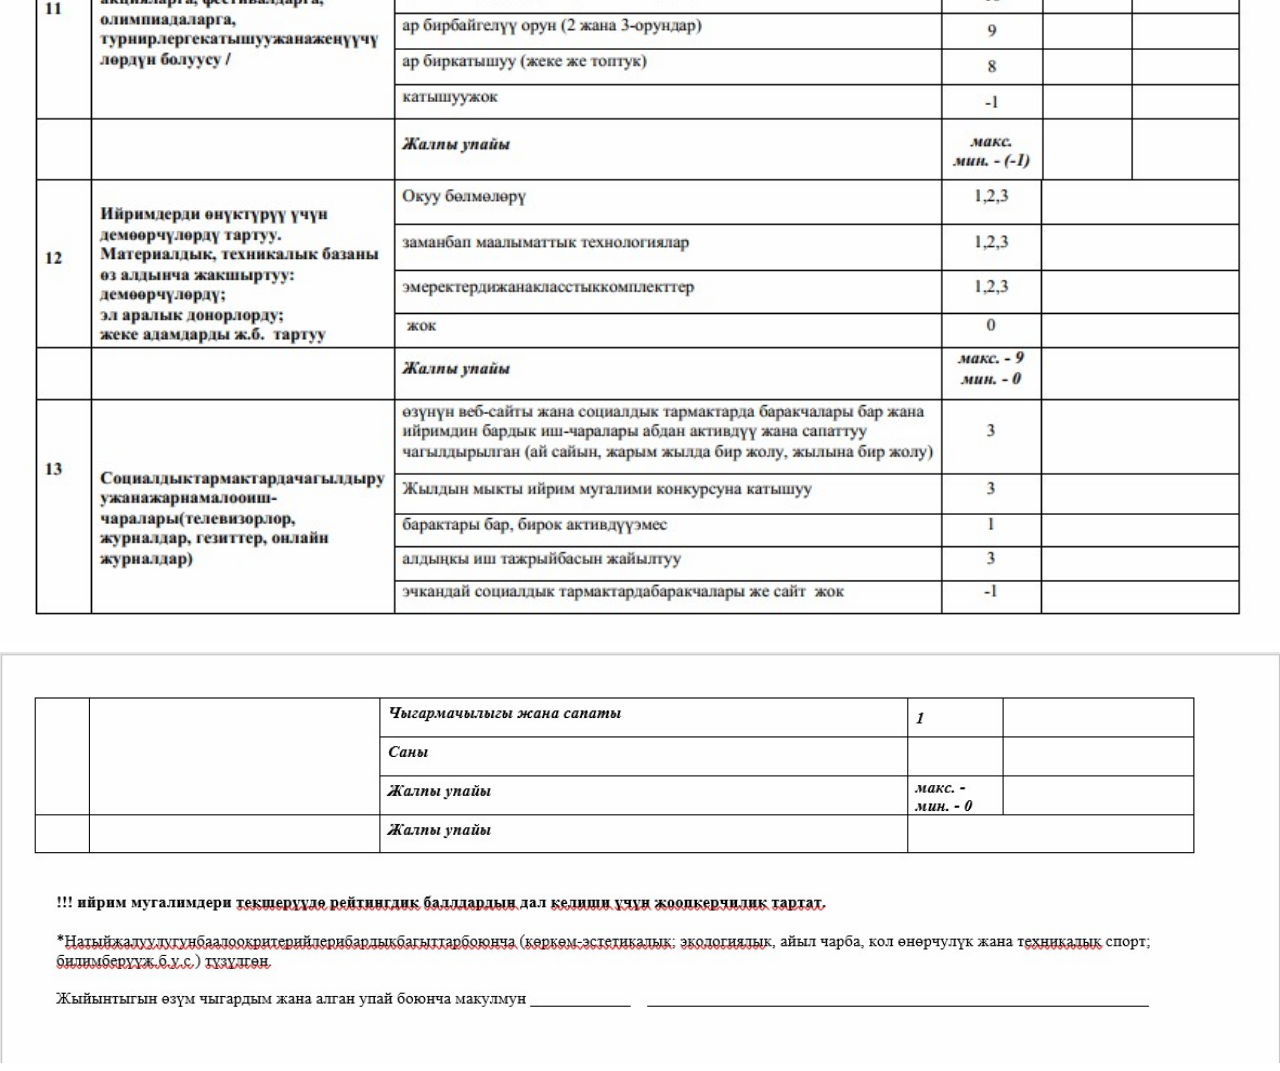
<file: Мониторинг.html>
<!DOCTYPE html>
<html style="font-size: 16px;" lang="ru"><head>
    <meta name="viewport" content="width=device-width, initial-scale=1.0">
    <meta charset="utf-8">
    <meta name="keywords" content="Архитекторская компания, О нас, 01, 02, 03, Преимущества работы с нами, Полный комплекс инжиниринговых услуг, 01, 02, 03, Наш путь, Ваше видение плюс наш опыт, Мы утверждаем, что хорошие идеи могут прийти откуда угодно., Подпишитесь и следите за нами">
    <meta name="description" content="">
    <title>Главная</title>
    <link rel="stylesheet" href="nicepage.css" media="screen">
<link rel="stylesheet" href="index.css" media="screen">
    <script class="u-script" type="text/javascript" src="jquery.js" defer=""></script>
    <script class="u-script" type="text/javascript" src="nicepage.js" defer=""></script>
    <meta name="generator" content="Nicepage 7.2.3, nicepage.com">
    <link id="u-theme-google-font" rel="stylesheet" href="https://fonts.googleapis.com/css?family=Montserrat:100,100i,200,200i,300,300i,400,400i,500,500i,600,600i,700,700i,800,800i,900,900i|Open+Sans:300,300i,400,400i,500,500i,600,600i,700,700i,800,800i">
    <link id="u-page-google-font" rel="stylesheet" href="https://fonts.googleapis.com/css?family=Montserrat:100,100i,200,200i,300,300i,400,400i,500,500i,600,600i,700,700i,800,800i,900,900i|Lato:100,100i,300,300i,400,400i,700,700i,900,900i">
    <link rel="stylesheet" href="https://cdnjs.cloudflare.com/ajax/libs/font-awesome/4.7.0/css/font-awesome.min.css">
    <script type="application/ld+json">{
		"@context": "http://schema.org",
		"@type": "Organization",
		"name": ""
}</script>
    <meta name="theme-color" content="#478ac9">
    <meta property="og:title" content="Главная">
    <meta property="og:type" content="website">
  <meta data-intl-tel-input-cdn-path="intlTelInput/"></head>
  <body data-home-page="Главная.html" data-home-page-title="Главная" data-path-to-root="./" data-include-products="false" class="u-body u-xl-mode" data-lang="ru">
    <header class="u-clearfix u-custom-color-2 u-header u-header" id="sec-9c3a">
      <div class="u-clearfix u-sheet u-valign-middle u-sheet-1">
        <nav class="u-align-center u-menu u-menu-one-level u-offcanvas u-menu-1">
          <div class="menu-collapse u-custom-font u-font-georgia" style="font-size: 1.875rem; letter-spacing: 0px; font-weight: 700;">
            <a class="u-button-style u-custom-left-right-menu-spacing u-custom-padding-bottom u-custom-text-active-color u-custom-text-hover-color u-custom-top-bottom-menu-spacing u-hamburger-link u-nav-link u-text-active-palette-1-base u-text-hover-palette-2-base" href="#">
              <svg class="u-svg-link" viewBox="0 0 24 24">
                <use xlink:href="#menu-hamburger"></use></svg>
              <svg class="u-svg-content" version="1.1" id="menu-hamburger" viewBox="0 0 16 16" x="0px" y="0px" xmlns:xlink="http://www.w3.org/1999/xlink" xmlns="http://www.w3.org/2000/svg"><g><rect y="1" width="16" height="2"></rect><rect y="7" width="16" height="2"></rect><rect y="13" width="16" height="2"></rect>
</g></svg>
            </a>
          </div>
          <div class="u-nav-container">
            <ul class="u-custom-font u-font-georgia u-nav u-unstyled u-nav-1">
              <li class="u-nav-item">
                <a class="u-button-style u-nav-link u-text-active-custom-color-4 u-text-hover-custom-color-5" href="index.html" target="_blank" style="padding: 10px 20px;">Башкы бет</a>
</li><li class="u-nav-item">
  <a class="u-button-style u-nav-link u-text-active-custom-color-4 u-text-hover-custom-color-5" href="Эмгек.html" target="_blank" style="padding: 10px 20px;">Эмгек жамаат</a>
</li><li class="u-nav-item">
  <a class="u-button-style u-nav-link u-text-active-custom-color-4 u-text-hover-custom-color-5" href="Мониторинг.html" target="_blank" style="padding: 10px 20px;">Мониторинг</a>
</li></ul>
          </div>
          <div class="u-nav-container-collapse">
            <div class="u-black u-container-style u-inner-container-layout u-opacity u-opacity-95 u-sidenav">
              <div class="u-inner-container-layout u-sidenav-overflow">
                <div class="u-menu-close"></div>
                <ul class="u-align-center u-nav u-popupmenu-items u-unstyled u-nav-2">
                  <li class="u-nav-item">
                    <a class="u-button-style u-nav-link" href="index.html" target="_blank">Башкы бет</a>
</li><li class="u-nav-item">
  <a class="u-button-style u-nav-link" href="Эмгек.html" target="_blank">Эмгек жамаат</a>
</li><li class="u-nav-item">
  <a class="u-button-style u-nav-link" href="Мониторинг.html" target="_blank">Мониторинг</a>
</li></ul>
              </div>
            </div>
            <div class="u-black u-menu-overlay u-opacity u-opacity-70"></div>
          </div>
        </nav>
      </div>
    </header>
    <section>
      <img src="images/Мониторинг (1).jpg" width="100%" height="auto">
      <img src="images/Мониторинг (2).jpg" width="100%" height="auto">
      <img src="images/Мониторинг (3).jpg" width="100%" height="auto">
      <img src="images/Мониторинг (4).jpg" width="100%" height="auto">
      <img src="images/Мониторинг (5).jpg" width="100%" height="auto">
      <img src="images/Мониторинг (6).jpg" width="100%" height="auto">
      <img src="images/Мониторинг (7).jpg" width="100%" height="auto">
    </section>
</body></html>
</file>
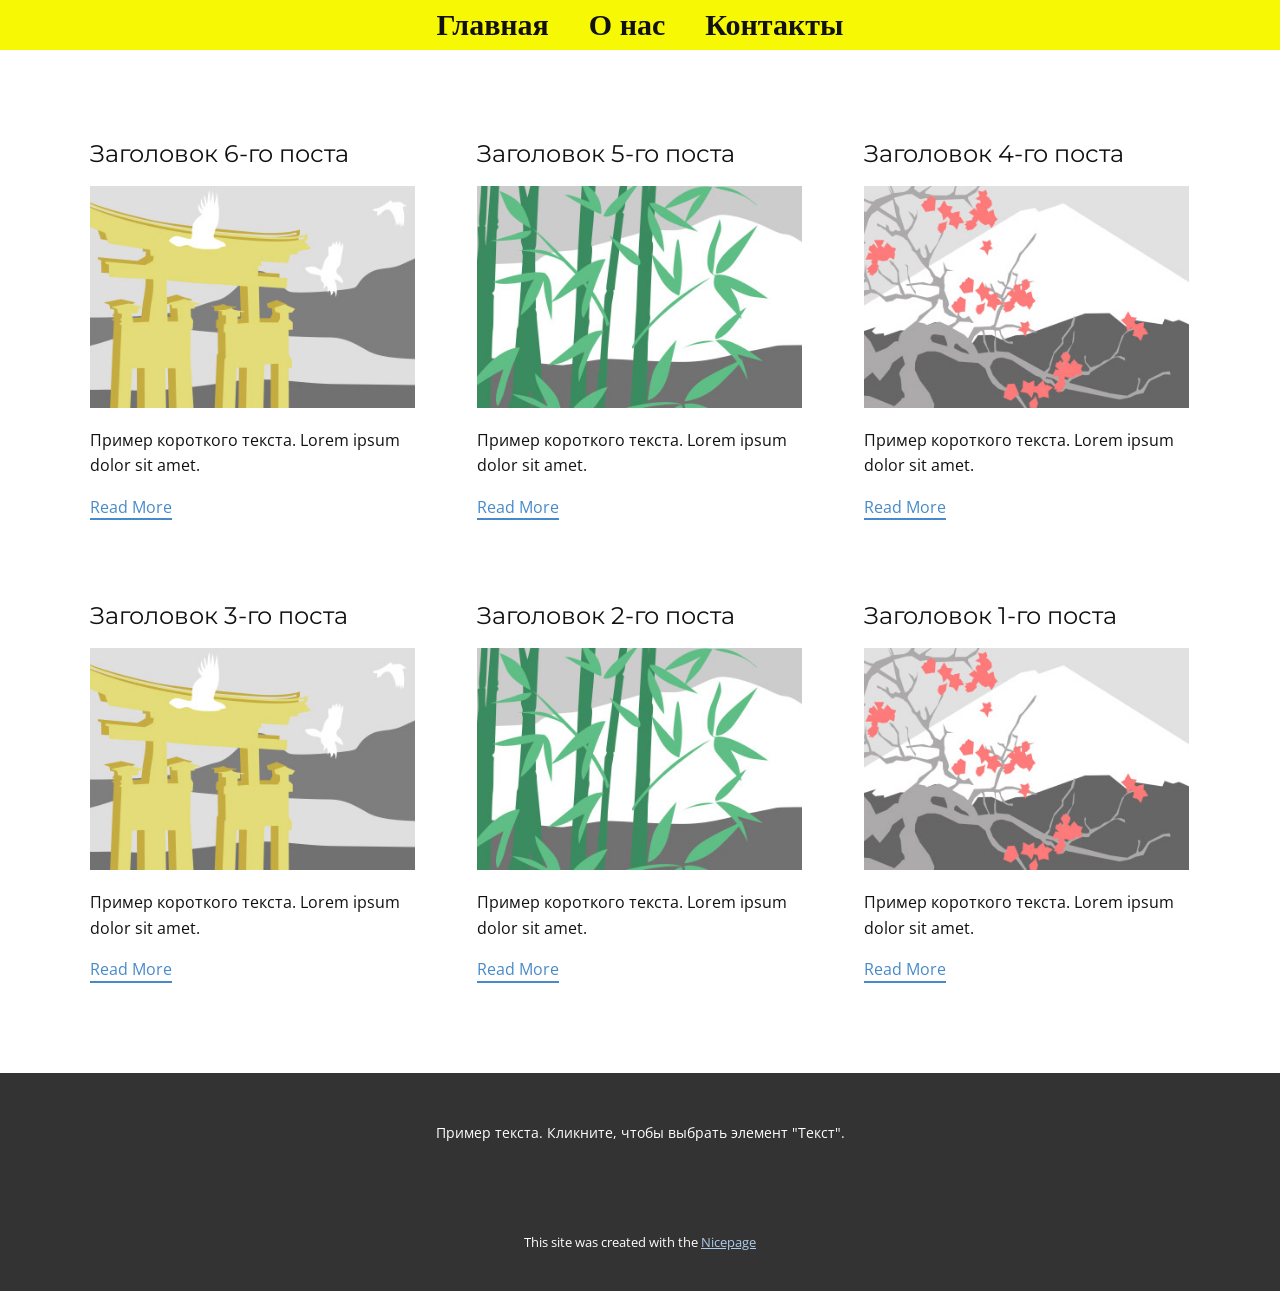
<file: blog/blog.html>
<!DOCTYPE html>
<html style="font-size: 16px;" lang="ru"><head>
    <meta name="viewport" content="width=device-width, initial-scale=1.0">
    <meta charset="utf-8">
    <meta name="keywords" content="">
    <meta name="description" content="">
    <title>Блог</title>
    <link rel="stylesheet" href="../nicepage.css" media="screen">
<link rel="stylesheet" href="../Blog-Template.css" media="screen">
    <script class="u-script" type="text/javascript" src="../jquery.js" defer=""></script>
    <script class="u-script" type="text/javascript" src="../nicepage.js" defer=""></script>
    <meta name="generator" content="Nicepage 7.2.3, nicepage.com">
    
    
    
    <link id="u-theme-google-font" rel="stylesheet" href="https://fonts.googleapis.com/css?family=Montserrat:100,100i,200,200i,300,300i,400,400i,500,500i,600,600i,700,700i,800,800i,900,900i|Open+Sans:300,300i,400,400i,500,500i,600,600i,700,700i,800,800i">
    <script type="application/ld+json">{
		"@context": "http://schema.org",
		"@type": "Organization",
		"name": ""
}</script>
    <meta name="theme-color" content="#478ac9">
  <meta data-intl-tel-input-cdn-path="intlTelInput/"></head>
  <body data-path-to-root="./" data-include-products="false" class="u-body u-xl-mode" data-lang="ru"><header class="u-clearfix u-custom-color-2 u-header u-header" id="sec-9c3a"><div class="u-clearfix u-sheet u-valign-middle u-sheet-1">
        <nav class="u-align-center u-menu u-menu-one-level u-offcanvas u-menu-1">
          <div class="menu-collapse u-custom-font u-font-georgia" style="font-size: 1.875rem; letter-spacing: 0px; font-weight: 700;">
            <a class="u-button-style u-custom-left-right-menu-spacing u-custom-padding-bottom u-custom-text-active-color u-custom-text-hover-color u-custom-top-bottom-menu-spacing u-hamburger-link u-nav-link u-text-active-palette-1-base u-text-hover-palette-2-base" href="#">
              <svg class="u-svg-link" viewBox="0 0 24 24"><use xlink:href="#menu-hamburger"></use></svg>
              <svg class="u-svg-content" version="1.1" id="menu-hamburger" viewBox="0 0 16 16" x="0px" y="0px" xmlns:xlink="http://www.w3.org/1999/xlink" xmlns="http://www.w3.org/2000/svg"><g><rect y="1" width="16" height="2"></rect><rect y="7" width="16" height="2"></rect><rect y="13" width="16" height="2"></rect>
</g></svg>
            </a>
          </div>
          <div class="u-nav-container">
            <ul class="u-custom-font u-font-georgia u-nav u-unstyled u-nav-1"><li class="u-nav-item"><a class="u-button-style u-nav-link u-text-active-custom-color-4 u-text-hover-custom-color-5" href="../" style="padding: 10px 20px;">Главная</a>
</li><li class="u-nav-item"><a class="u-button-style u-nav-link u-text-active-custom-color-4 u-text-hover-custom-color-5" href="../О-нас.html" style="padding: 10px 20px;">О нас</a>
</li><li class="u-nav-item"><a class="u-button-style u-nav-link u-text-active-custom-color-4 u-text-hover-custom-color-5" href="../Контакты.html" style="padding: 10px 20px;">Контакты</a>
</li></ul>
          </div>
          <div class="u-nav-container-collapse">
            <div class="u-black u-container-style u-inner-container-layout u-opacity u-opacity-95 u-sidenav">
              <div class="u-inner-container-layout u-sidenav-overflow">
                <div class="u-menu-close"></div>
                <ul class="u-align-center u-nav u-popupmenu-items u-unstyled u-nav-2"><li class="u-nav-item"><a class="u-button-style u-nav-link" href="../">Главная</a>
</li><li class="u-nav-item"><a class="u-button-style u-nav-link" href="../О-нас.html">О нас</a>
</li><li class="u-nav-item"><a class="u-button-style u-nav-link" href="../Контакты.html">Контакты</a>
</li></ul>
              </div>
            </div>
            <div class="u-black u-menu-overlay u-opacity u-opacity-70"></div>
          </div>
        </nav>
      </div></header>
    <section class="u-clearfix u-section-1" id="sec-db71">
      <div class="u-clearfix u-sheet u-valign-middle u-sheet-1"><!--blog--><!--blog_options_json--><!--{"type":"Recent","source":"","tags":"","count":""}--><!--/blog_options_json-->
        <div class="u-blog u-expanded-width u-repeater u-repeater-1"><!--blog_post-->
          <div class="u-blog-post u-container-style u-repeater-item u-white u-repeater-item-1">
            <div class="u-container-layout u-similar-container u-valign-top u-container-layout-1"><!--blog_post_header-->
              <h4 class="u-blog-control u-text u-text-1">
                <a class="u-post-header-link" href="../blog/пост-5.html">Заголовок 6-го поста</a>
              </h4><!--/blog_post_header--><!--blog_post_image-->
              <a class="u-post-header-link" href="../blog/пост-5.html"><img alt="" class="u-blog-control u-expanded-width u-image u-image-default u-image-1" src="../images/8ad73f3c.jpeg"></a><!--/blog_post_image--><!--blog_post_content-->
              <div class="u-blog-control u-post-content u-text u-text-2 fr-view">Пример короткого текста. Lorem ipsum dolor sit amet.</div><!--/blog_post_content--><!--blog_post_readmore-->
              <a href="../blog/пост-5.html" class="u-blog-control u-border-2 u-border-palette-1-base u-btn u-btn-rectangle u-button-style u-none u-btn-1"><!--blog_post_readmore_content--><!--options_json--><!--{"content":"Read More","defaultValue":"Читать дальше"}--><!--/options_json-->Read More<!--/blog_post_readmore_content--></a><!--/blog_post_readmore-->
            </div>
          </div><div class="u-blog-post u-container-style u-repeater-item u-video-cover u-white">
            <div class="u-container-layout u-similar-container u-valign-top u-container-layout-2"><!--blog_post_header-->
              <h4 class="u-blog-control u-text u-text-3">
                <a class="u-post-header-link" href="../blog/пост-4.html">Заголовок 5-го поста</a>
              </h4><!--/blog_post_header--><!--blog_post_image-->
              <a class="u-post-header-link" href="../blog/пост-4.html"><img alt="" class="u-blog-control u-expanded-width u-image u-image-default u-image-2" src="../images/68f64b9d.jpeg"></a><!--/blog_post_image--><!--blog_post_content-->
              <div class="u-blog-control u-post-content u-text u-text-4 fr-view">Пример короткого текста. Lorem ipsum dolor sit amet.</div><!--/blog_post_content--><!--blog_post_readmore-->
              <a href="../blog/пост-4.html" class="u-blog-control u-border-2 u-border-palette-1-base u-btn u-btn-rectangle u-button-style u-none u-btn-2"><!--blog_post_readmore_content--><!--options_json--><!--{"content":"Read More","defaultValue":"Читать дальше"}--><!--/options_json-->Read More<!--/blog_post_readmore_content--></a><!--/blog_post_readmore-->
            </div>
          </div><div class="u-blog-post u-container-style u-repeater-item u-video-cover u-white">
            <div class="u-container-layout u-similar-container u-valign-top u-container-layout-3"><!--blog_post_header-->
              <h4 class="u-blog-control u-text u-text-5">
                <a class="u-post-header-link" href="../blog/пост-3.html">Заголовок 4-го поста</a>
              </h4><!--/blog_post_header--><!--blog_post_image-->
              <a class="u-post-header-link" href="../blog/пост-3.html"><img alt="" class="u-blog-control u-expanded-width u-image u-image-default u-image-3" src="../images/0fd3416c.jpeg"></a><!--/blog_post_image--><!--blog_post_content-->
              <div class="u-blog-control u-post-content u-text u-text-6 fr-view">Пример короткого текста. Lorem ipsum dolor sit amet.</div><!--/blog_post_content--><!--blog_post_readmore-->
              <a href="../blog/пост-3.html" class="u-blog-control u-border-2 u-border-palette-1-base u-btn u-btn-rectangle u-button-style u-none u-btn-3"><!--blog_post_readmore_content--><!--options_json--><!--{"content":"Read More","defaultValue":"Читать дальше"}--><!--/options_json-->Read More<!--/blog_post_readmore_content--></a><!--/blog_post_readmore-->
            </div>
          </div><div class="u-blog-post u-container-style u-repeater-item u-white u-repeater-item-1">
            <div class="u-container-layout u-similar-container u-valign-top u-container-layout-1"><!--blog_post_header-->
              <h4 class="u-blog-control u-text u-text-1">
                <a class="u-post-header-link" href="../blog/пост-2.html">Заголовок 3-го поста</a>
              </h4><!--/blog_post_header--><!--blog_post_image-->
              <a class="u-post-header-link" href="../blog/пост-2.html"><img alt="" class="u-blog-control u-expanded-width u-image u-image-default u-image-1" src="../images/8ad73f3c.jpeg"></a><!--/blog_post_image--><!--blog_post_content-->
              <div class="u-blog-control u-post-content u-text u-text-2 fr-view">Пример короткого текста. Lorem ipsum dolor sit amet.</div><!--/blog_post_content--><!--blog_post_readmore-->
              <a href="../blog/пост-2.html" class="u-blog-control u-border-2 u-border-palette-1-base u-btn u-btn-rectangle u-button-style u-none u-btn-1"><!--blog_post_readmore_content--><!--options_json--><!--{"content":"Read More","defaultValue":"Читать дальше"}--><!--/options_json-->Read More<!--/blog_post_readmore_content--></a><!--/blog_post_readmore-->
            </div>
          </div><div class="u-blog-post u-container-style u-repeater-item u-video-cover u-white">
            <div class="u-container-layout u-similar-container u-valign-top u-container-layout-2"><!--blog_post_header-->
              <h4 class="u-blog-control u-text u-text-3">
                <a class="u-post-header-link" href="../blog/пост-1.html">Заголовок 2-го поста</a>
              </h4><!--/blog_post_header--><!--blog_post_image-->
              <a class="u-post-header-link" href="../blog/пост-1.html"><img alt="" class="u-blog-control u-expanded-width u-image u-image-default u-image-2" src="../images/68f64b9d.jpeg"></a><!--/blog_post_image--><!--blog_post_content-->
              <div class="u-blog-control u-post-content u-text u-text-4 fr-view">Пример короткого текста. Lorem ipsum dolor sit amet.</div><!--/blog_post_content--><!--blog_post_readmore-->
              <a href="../blog/пост-1.html" class="u-blog-control u-border-2 u-border-palette-1-base u-btn u-btn-rectangle u-button-style u-none u-btn-2"><!--blog_post_readmore_content--><!--options_json--><!--{"content":"Read More","defaultValue":"Читать дальше"}--><!--/options_json-->Read More<!--/blog_post_readmore_content--></a><!--/blog_post_readmore-->
            </div>
          </div><div class="u-blog-post u-container-style u-repeater-item u-video-cover u-white">
            <div class="u-container-layout u-similar-container u-valign-top u-container-layout-3"><!--blog_post_header-->
              <h4 class="u-blog-control u-text u-text-5">
                <a class="u-post-header-link" href="../blog/пост.html">Заголовок 1-го поста</a>
              </h4><!--/blog_post_header--><!--blog_post_image-->
              <a class="u-post-header-link" href="../blog/пост.html"><img alt="" class="u-blog-control u-expanded-width u-image u-image-default u-image-3" src="../images/0fd3416c.jpeg"></a><!--/blog_post_image--><!--blog_post_content-->
              <div class="u-blog-control u-post-content u-text u-text-6 fr-view">Пример короткого текста. Lorem ipsum dolor sit amet.</div><!--/blog_post_content--><!--blog_post_readmore-->
              <a href="../blog/пост.html" class="u-blog-control u-border-2 u-border-palette-1-base u-btn u-btn-rectangle u-button-style u-none u-btn-3"><!--blog_post_readmore_content--><!--options_json--><!--{"content":"Read More","defaultValue":"Читать дальше"}--><!--/options_json-->Read More<!--/blog_post_readmore_content--></a><!--/blog_post_readmore-->
            </div>
          </div><!--/blog_post--><!--blog_post-->
          <!--/blog_post--><!--blog_post-->
          <!--/blog_post-->
        </div><!--/blog-->
      </div>
    </section>
    
    
    
    <footer class="u-align-center u-clearfix u-container-align-center u-footer u-grey-80 u-footer" id="sec-aacc"><div class="u-clearfix u-sheet u-sheet-1">
        <p class="u-small-text u-text u-text-variant u-text-1">Пример текста. Кликните, чтобы выбрать элемент "Текст".</p>
      </div></footer>
    <section class="u-backlink u-clearfix u-grey-80">
      <p class="u-text">
        <span>This site was created with the </span>
        <a class="u-link" href="https://nicepage.com/" target="_blank" rel="nofollow">
          <span>Nicepage</span>
        </a>
      </p>
    </section>
  
</body></html>
</file>
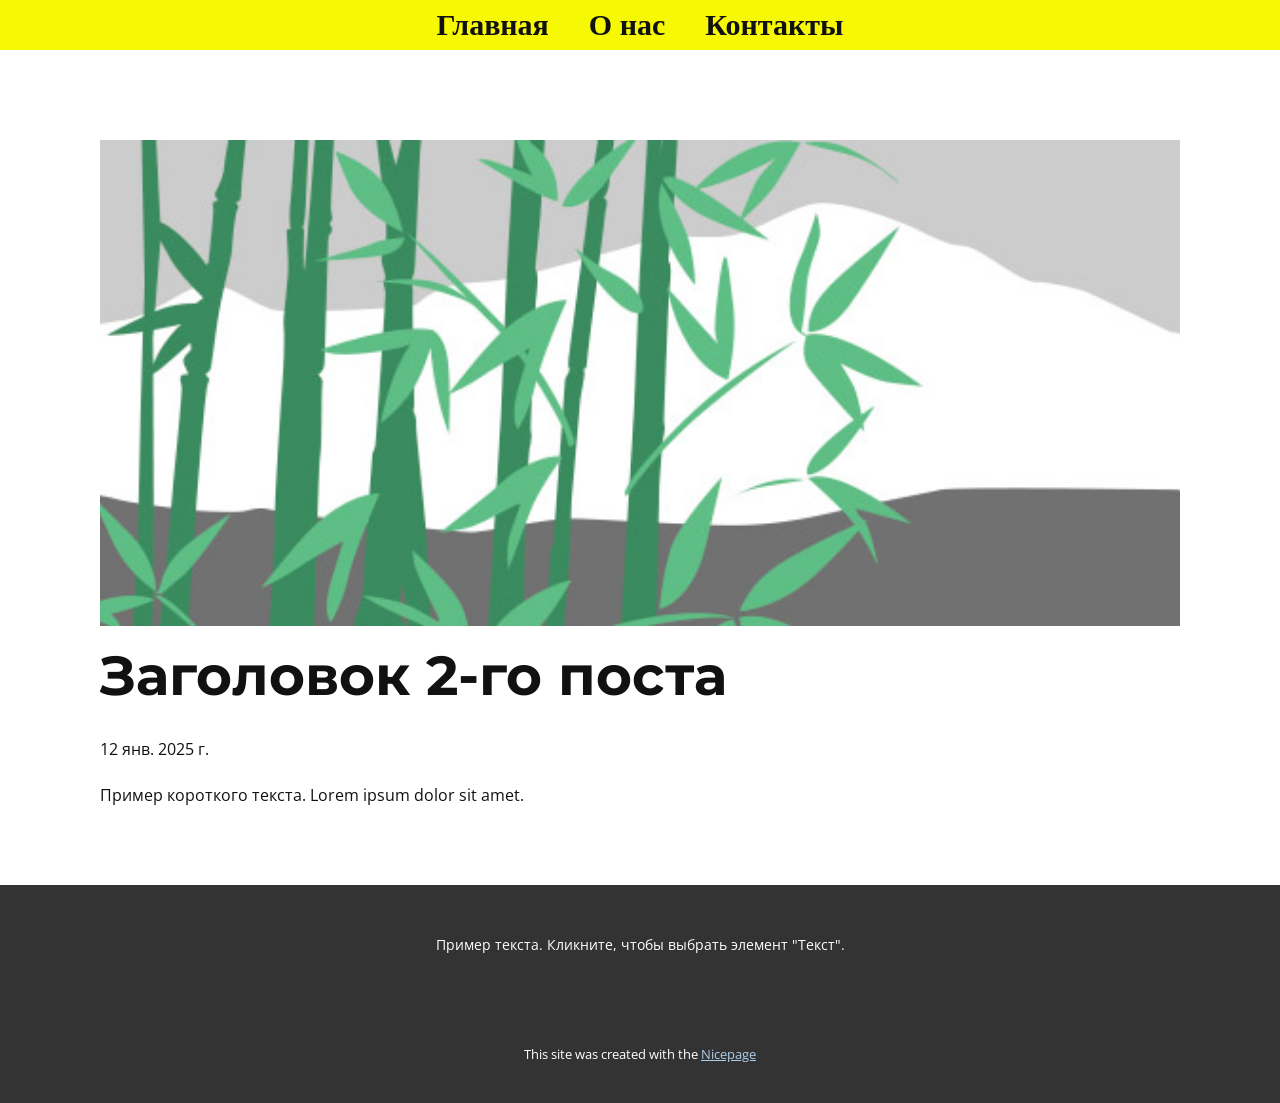
<file: blog/пост-1.html>
<!DOCTYPE html>
<html style="font-size: 16px;" lang="ru"><head>
    <meta name="viewport" content="width=device-width, initial-scale=1.0">
    <meta charset="utf-8">
    <meta name="keywords" content="Заголовок 1-го поста">
    <meta name="description" content="">
    <title>Заголовок 2-го поста</title>
    <link rel="stylesheet" href="../nicepage.css" media="screen">
<link rel="stylesheet" href="../Post-Template.css" media="screen">
    <script class="u-script" type="text/javascript" src="../jquery.js" defer=""></script>
    <script class="u-script" type="text/javascript" src="../nicepage.js" defer=""></script>
    <meta name="generator" content="Nicepage 7.2.3, nicepage.com">
    
    
    
    <link id="u-theme-google-font" rel="stylesheet" href="https://fonts.googleapis.com/css?family=Montserrat:100,100i,200,200i,300,300i,400,400i,500,500i,600,600i,700,700i,800,800i,900,900i|Open+Sans:300,300i,400,400i,500,500i,600,600i,700,700i,800,800i">
    <script type="application/ld+json">{
		"@context": "http://schema.org",
		"@type": "Organization",
		"name": ""
}</script>
    <meta name="theme-color" content="#478ac9">
  <meta data-intl-tel-input-cdn-path="intlTelInput/"></head>
  <body data-path-to-root="./" data-include-products="false" class="u-body u-xl-mode" data-lang="ru"><header class="u-clearfix u-custom-color-2 u-header u-header" id="sec-9c3a"><div class="u-clearfix u-sheet u-valign-middle u-sheet-1">
        <nav class="u-align-center u-menu u-menu-one-level u-offcanvas u-menu-1">
          <div class="menu-collapse u-custom-font u-font-georgia" style="font-size: 1.875rem; letter-spacing: 0px; font-weight: 700;">
            <a class="u-button-style u-custom-left-right-menu-spacing u-custom-padding-bottom u-custom-text-active-color u-custom-text-hover-color u-custom-top-bottom-menu-spacing u-hamburger-link u-nav-link u-text-active-palette-1-base u-text-hover-palette-2-base" href="#">
              <svg class="u-svg-link" viewBox="0 0 24 24"><use xlink:href="#menu-hamburger"></use></svg>
              <svg class="u-svg-content" version="1.1" id="menu-hamburger" viewBox="0 0 16 16" x="0px" y="0px" xmlns:xlink="http://www.w3.org/1999/xlink" xmlns="http://www.w3.org/2000/svg"><g><rect y="1" width="16" height="2"></rect><rect y="7" width="16" height="2"></rect><rect y="13" width="16" height="2"></rect>
</g></svg>
            </a>
          </div>
          <div class="u-nav-container">
            <ul class="u-custom-font u-font-georgia u-nav u-unstyled u-nav-1"><li class="u-nav-item"><a class="u-button-style u-nav-link u-text-active-custom-color-4 u-text-hover-custom-color-5" href="../" style="padding: 10px 20px;">Главная</a>
</li><li class="u-nav-item"><a class="u-button-style u-nav-link u-text-active-custom-color-4 u-text-hover-custom-color-5" href="../О-нас.html" style="padding: 10px 20px;">О нас</a>
</li><li class="u-nav-item"><a class="u-button-style u-nav-link u-text-active-custom-color-4 u-text-hover-custom-color-5" href="../Контакты.html" style="padding: 10px 20px;">Контакты</a>
</li></ul>
          </div>
          <div class="u-nav-container-collapse">
            <div class="u-black u-container-style u-inner-container-layout u-opacity u-opacity-95 u-sidenav">
              <div class="u-inner-container-layout u-sidenav-overflow">
                <div class="u-menu-close"></div>
                <ul class="u-align-center u-nav u-popupmenu-items u-unstyled u-nav-2"><li class="u-nav-item"><a class="u-button-style u-nav-link" href="../">Главная</a>
</li><li class="u-nav-item"><a class="u-button-style u-nav-link" href="../О-нас.html">О нас</a>
</li><li class="u-nav-item"><a class="u-button-style u-nav-link" href="../Контакты.html">Контакты</a>
</li></ul>
              </div>
            </div>
            <div class="u-black u-menu-overlay u-opacity u-opacity-70"></div>
          </div>
        </nav>
      </div></header>
    <section class="u-align-center u-clearfix u-section-1" id="sec-c1ef">
      <div class="u-clearfix u-sheet u-valign-middle-md u-valign-middle-sm u-valign-middle-xs u-sheet-1"><!--post_details--><!--post_details_options_json--><!--{"source":""}--><!--/post_details_options_json--><!--blog_post-->
        <div class="u-container-style u-expanded-width u-post-details u-post-details-1">
          <div class="u-container-layout u-valign-middle u-container-layout-1"><!--blog_post_image-->
            <img alt="" class="u-blog-control u-expanded-width u-image u-image-default u-image-1" src="../images/68f64b9d.jpeg"><!--/blog_post_image--><!--blog_post_header-->
            <h2 class="u-blog-control u-text u-text-1">Заголовок 2-го поста</h2><!--/blog_post_header--><!--blog_post_metadata-->
            <div class="u-blog-control u-metadata u-metadata-1"><!--blog_post_metadata_date-->
              <span class="u-meta-date u-meta-icon">12 янв. 2025 г.</span><!--/blog_post_metadata_date--><!--blog_post_metadata_category-->
              <!--/blog_post_metadata_category--><!--blog_post_metadata_comments-->
              <!--/blog_post_metadata_comments-->
            </div><!--/blog_post_metadata--><!--blog_post_content-->
            <div class="u-align-justify u-blog-control u-post-content u-text u-text-2 fr-view">
  <p>Пример короткого текста. Lorem ipsum dolor sit amet.</p>
  </div><!--/blog_post_content-->
          </div>
        </div><!--/blog_post--><!--/post_details-->
      </div>
    </section>
    
    
    
    <footer class="u-align-center u-clearfix u-container-align-center u-footer u-grey-80 u-footer" id="sec-aacc"><div class="u-clearfix u-sheet u-sheet-1">
        <p class="u-small-text u-text u-text-variant u-text-1">Пример текста. Кликните, чтобы выбрать элемент "Текст".</p>
      </div></footer>
    <section class="u-backlink u-clearfix u-grey-80">
      <p class="u-text">
        <span>This site was created with the </span>
        <a class="u-link" href="https://nicepage.com/" target="_blank" rel="nofollow">
          <span>Nicepage</span>
        </a>
      </p>
    </section>
  
</body></html>
</file>
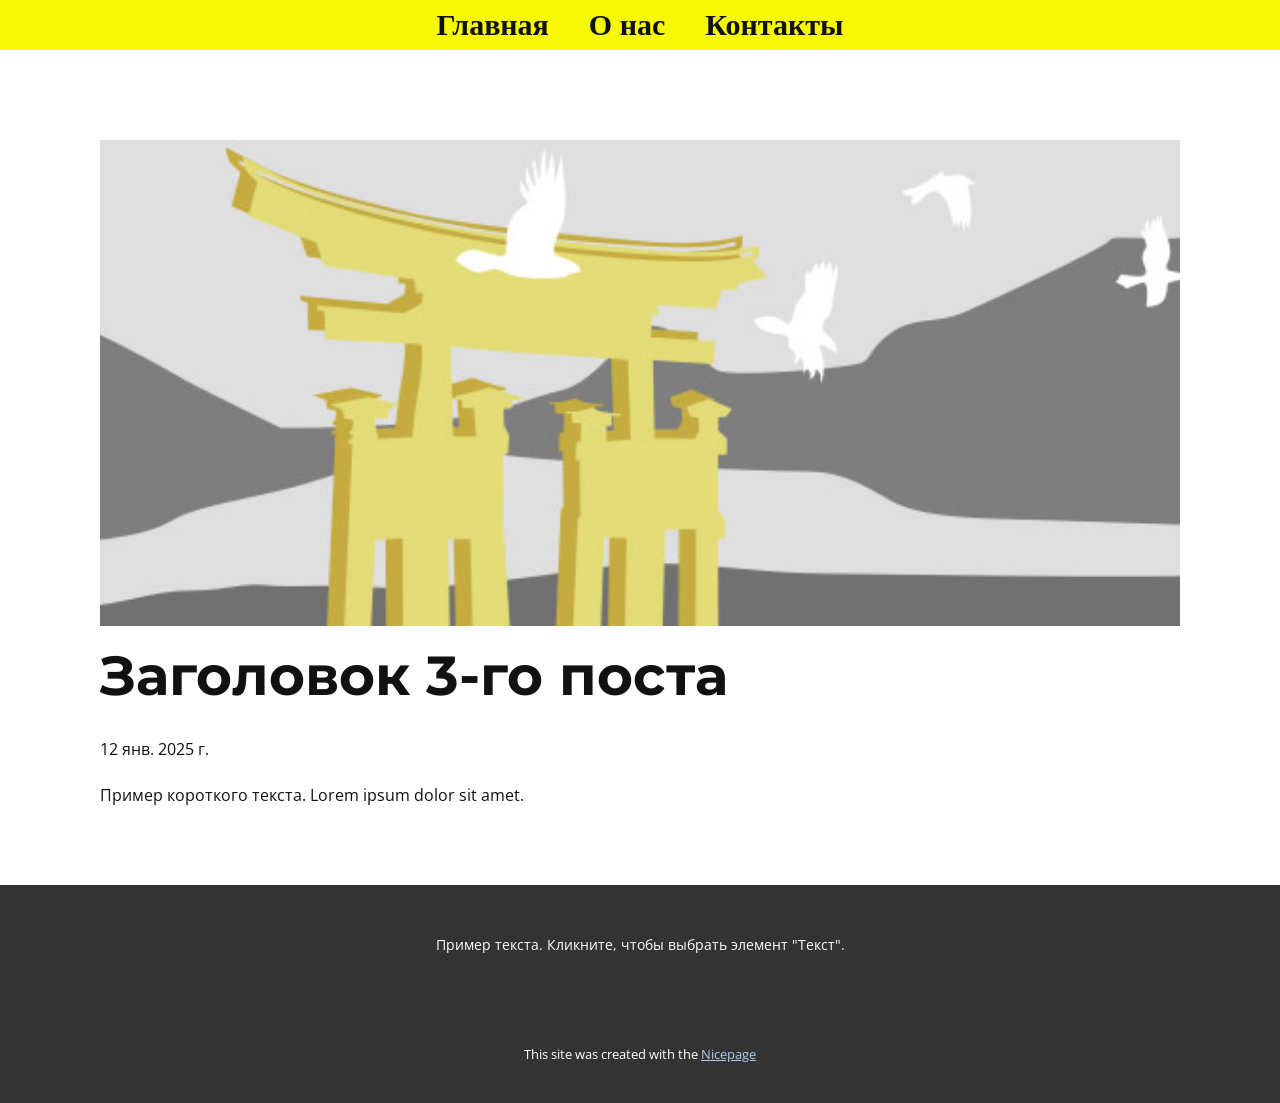
<file: blog/пост-2.html>
<!DOCTYPE html>
<html style="font-size: 16px;" lang="ru"><head>
    <meta name="viewport" content="width=device-width, initial-scale=1.0">
    <meta charset="utf-8">
    <meta name="keywords" content="Заголовок 1-го поста">
    <meta name="description" content="">
    <title>Заголовок 3-го поста</title>
    <link rel="stylesheet" href="../nicepage.css" media="screen">
<link rel="stylesheet" href="../Post-Template.css" media="screen">
    <script class="u-script" type="text/javascript" src="../jquery.js" defer=""></script>
    <script class="u-script" type="text/javascript" src="../nicepage.js" defer=""></script>
    <meta name="generator" content="Nicepage 7.2.3, nicepage.com">
    
    
    
    <link id="u-theme-google-font" rel="stylesheet" href="https://fonts.googleapis.com/css?family=Montserrat:100,100i,200,200i,300,300i,400,400i,500,500i,600,600i,700,700i,800,800i,900,900i|Open+Sans:300,300i,400,400i,500,500i,600,600i,700,700i,800,800i">
    <script type="application/ld+json">{
		"@context": "http://schema.org",
		"@type": "Organization",
		"name": ""
}</script>
    <meta name="theme-color" content="#478ac9">
  <meta data-intl-tel-input-cdn-path="intlTelInput/"></head>
  <body data-path-to-root="./" data-include-products="false" class="u-body u-xl-mode" data-lang="ru"><header class="u-clearfix u-custom-color-2 u-header u-header" id="sec-9c3a"><div class="u-clearfix u-sheet u-valign-middle u-sheet-1">
        <nav class="u-align-center u-menu u-menu-one-level u-offcanvas u-menu-1">
          <div class="menu-collapse u-custom-font u-font-georgia" style="font-size: 1.875rem; letter-spacing: 0px; font-weight: 700;">
            <a class="u-button-style u-custom-left-right-menu-spacing u-custom-padding-bottom u-custom-text-active-color u-custom-text-hover-color u-custom-top-bottom-menu-spacing u-hamburger-link u-nav-link u-text-active-palette-1-base u-text-hover-palette-2-base" href="#">
              <svg class="u-svg-link" viewBox="0 0 24 24"><use xlink:href="#menu-hamburger"></use></svg>
              <svg class="u-svg-content" version="1.1" id="menu-hamburger" viewBox="0 0 16 16" x="0px" y="0px" xmlns:xlink="http://www.w3.org/1999/xlink" xmlns="http://www.w3.org/2000/svg"><g><rect y="1" width="16" height="2"></rect><rect y="7" width="16" height="2"></rect><rect y="13" width="16" height="2"></rect>
</g></svg>
            </a>
          </div>
          <div class="u-nav-container">
            <ul class="u-custom-font u-font-georgia u-nav u-unstyled u-nav-1"><li class="u-nav-item"><a class="u-button-style u-nav-link u-text-active-custom-color-4 u-text-hover-custom-color-5" href="../" style="padding: 10px 20px;">Главная</a>
</li><li class="u-nav-item"><a class="u-button-style u-nav-link u-text-active-custom-color-4 u-text-hover-custom-color-5" href="../О-нас.html" style="padding: 10px 20px;">О нас</a>
</li><li class="u-nav-item"><a class="u-button-style u-nav-link u-text-active-custom-color-4 u-text-hover-custom-color-5" href="../Контакты.html" style="padding: 10px 20px;">Контакты</a>
</li></ul>
          </div>
          <div class="u-nav-container-collapse">
            <div class="u-black u-container-style u-inner-container-layout u-opacity u-opacity-95 u-sidenav">
              <div class="u-inner-container-layout u-sidenav-overflow">
                <div class="u-menu-close"></div>
                <ul class="u-align-center u-nav u-popupmenu-items u-unstyled u-nav-2"><li class="u-nav-item"><a class="u-button-style u-nav-link" href="../">Главная</a>
</li><li class="u-nav-item"><a class="u-button-style u-nav-link" href="../О-нас.html">О нас</a>
</li><li class="u-nav-item"><a class="u-button-style u-nav-link" href="../Контакты.html">Контакты</a>
</li></ul>
              </div>
            </div>
            <div class="u-black u-menu-overlay u-opacity u-opacity-70"></div>
          </div>
        </nav>
      </div></header>
    <section class="u-align-center u-clearfix u-section-1" id="sec-c1ef">
      <div class="u-clearfix u-sheet u-valign-middle-md u-valign-middle-sm u-valign-middle-xs u-sheet-1"><!--post_details--><!--post_details_options_json--><!--{"source":""}--><!--/post_details_options_json--><!--blog_post-->
        <div class="u-container-style u-expanded-width u-post-details u-post-details-1">
          <div class="u-container-layout u-valign-middle u-container-layout-1"><!--blog_post_image-->
            <img alt="" class="u-blog-control u-expanded-width u-image u-image-default u-image-1" src="../images/8ad73f3c.jpeg"><!--/blog_post_image--><!--blog_post_header-->
            <h2 class="u-blog-control u-text u-text-1">Заголовок 3-го поста</h2><!--/blog_post_header--><!--blog_post_metadata-->
            <div class="u-blog-control u-metadata u-metadata-1"><!--blog_post_metadata_date-->
              <span class="u-meta-date u-meta-icon">12 янв. 2025 г.</span><!--/blog_post_metadata_date--><!--blog_post_metadata_category-->
              <!--/blog_post_metadata_category--><!--blog_post_metadata_comments-->
              <!--/blog_post_metadata_comments-->
            </div><!--/blog_post_metadata--><!--blog_post_content-->
            <div class="u-align-justify u-blog-control u-post-content u-text u-text-2 fr-view">
  <p>Пример короткого текста. Lorem ipsum dolor sit amet.</p>
  </div><!--/blog_post_content-->
          </div>
        </div><!--/blog_post--><!--/post_details-->
      </div>
    </section>
    
    
    
    <footer class="u-align-center u-clearfix u-container-align-center u-footer u-grey-80 u-footer" id="sec-aacc"><div class="u-clearfix u-sheet u-sheet-1">
        <p class="u-small-text u-text u-text-variant u-text-1">Пример текста. Кликните, чтобы выбрать элемент "Текст".</p>
      </div></footer>
    <section class="u-backlink u-clearfix u-grey-80">
      <p class="u-text">
        <span>This site was created with the </span>
        <a class="u-link" href="https://nicepage.com/" target="_blank" rel="nofollow">
          <span>Nicepage</span>
        </a>
      </p>
    </section>
  
</body></html>
</file>
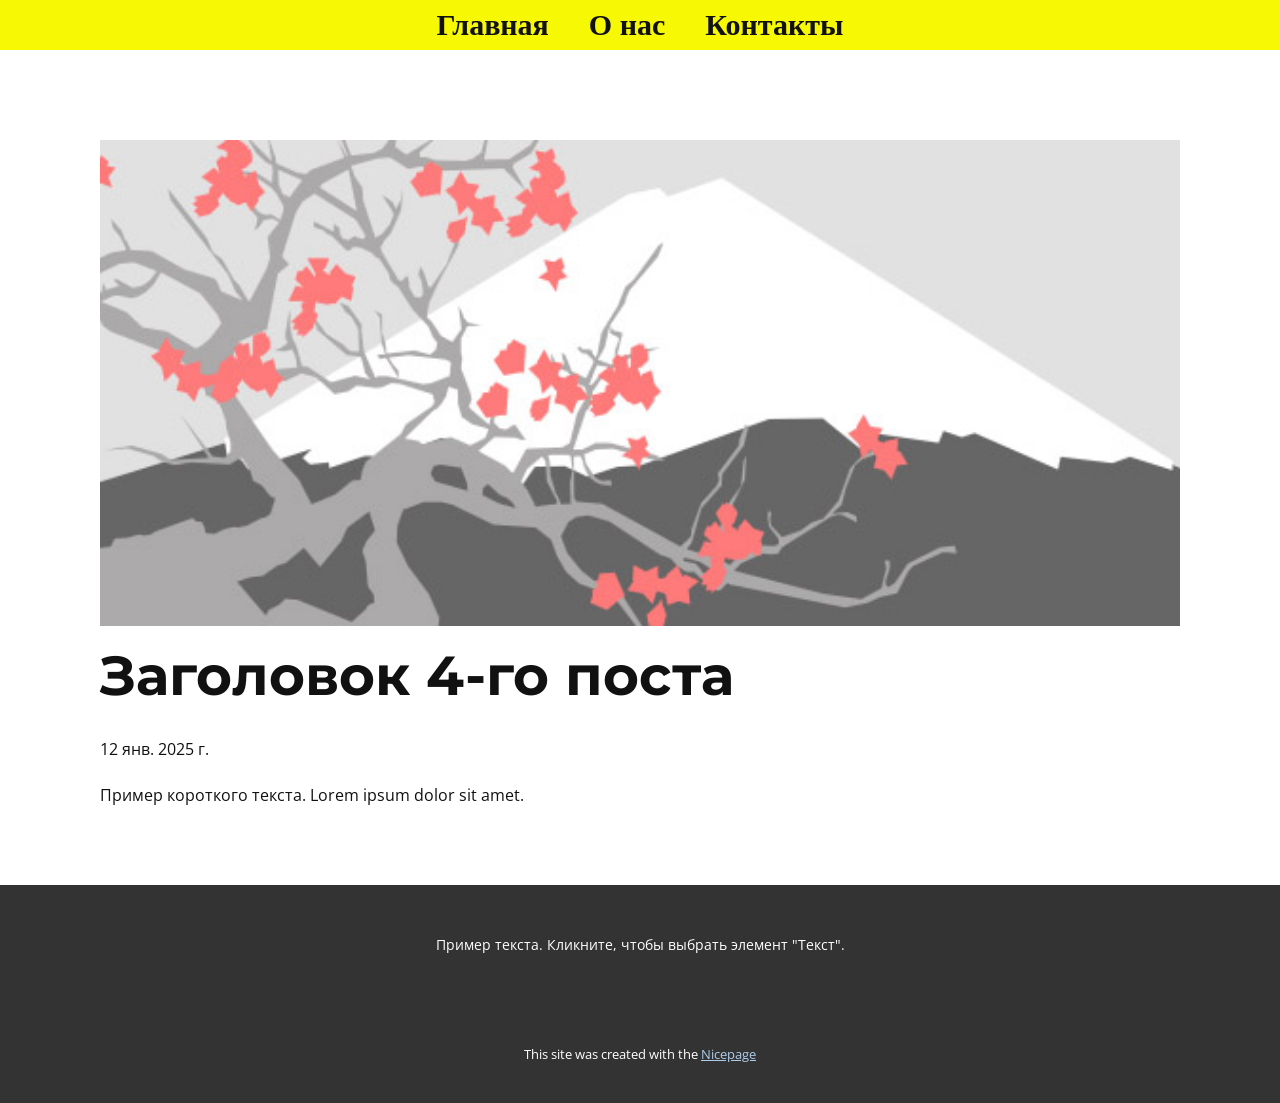
<file: blog/пост-3.html>
<!DOCTYPE html>
<html style="font-size: 16px;" lang="ru"><head>
    <meta name="viewport" content="width=device-width, initial-scale=1.0">
    <meta charset="utf-8">
    <meta name="keywords" content="Заголовок 1-го поста">
    <meta name="description" content="">
    <title>Заголовок 4-го поста</title>
    <link rel="stylesheet" href="../nicepage.css" media="screen">
<link rel="stylesheet" href="../Post-Template.css" media="screen">
    <script class="u-script" type="text/javascript" src="../jquery.js" defer=""></script>
    <script class="u-script" type="text/javascript" src="../nicepage.js" defer=""></script>
    <meta name="generator" content="Nicepage 7.2.3, nicepage.com">
    
    
    
    <link id="u-theme-google-font" rel="stylesheet" href="https://fonts.googleapis.com/css?family=Montserrat:100,100i,200,200i,300,300i,400,400i,500,500i,600,600i,700,700i,800,800i,900,900i|Open+Sans:300,300i,400,400i,500,500i,600,600i,700,700i,800,800i">
    <script type="application/ld+json">{
		"@context": "http://schema.org",
		"@type": "Organization",
		"name": ""
}</script>
    <meta name="theme-color" content="#478ac9">
  <meta data-intl-tel-input-cdn-path="intlTelInput/"></head>
  <body data-path-to-root="./" data-include-products="false" class="u-body u-xl-mode" data-lang="ru"><header class="u-clearfix u-custom-color-2 u-header u-header" id="sec-9c3a"><div class="u-clearfix u-sheet u-valign-middle u-sheet-1">
        <nav class="u-align-center u-menu u-menu-one-level u-offcanvas u-menu-1">
          <div class="menu-collapse u-custom-font u-font-georgia" style="font-size: 1.875rem; letter-spacing: 0px; font-weight: 700;">
            <a class="u-button-style u-custom-left-right-menu-spacing u-custom-padding-bottom u-custom-text-active-color u-custom-text-hover-color u-custom-top-bottom-menu-spacing u-hamburger-link u-nav-link u-text-active-palette-1-base u-text-hover-palette-2-base" href="#">
              <svg class="u-svg-link" viewBox="0 0 24 24"><use xlink:href="#menu-hamburger"></use></svg>
              <svg class="u-svg-content" version="1.1" id="menu-hamburger" viewBox="0 0 16 16" x="0px" y="0px" xmlns:xlink="http://www.w3.org/1999/xlink" xmlns="http://www.w3.org/2000/svg"><g><rect y="1" width="16" height="2"></rect><rect y="7" width="16" height="2"></rect><rect y="13" width="16" height="2"></rect>
</g></svg>
            </a>
          </div>
          <div class="u-nav-container">
            <ul class="u-custom-font u-font-georgia u-nav u-unstyled u-nav-1"><li class="u-nav-item"><a class="u-button-style u-nav-link u-text-active-custom-color-4 u-text-hover-custom-color-5" href="../" style="padding: 10px 20px;">Главная</a>
</li><li class="u-nav-item"><a class="u-button-style u-nav-link u-text-active-custom-color-4 u-text-hover-custom-color-5" href="../О-нас.html" style="padding: 10px 20px;">О нас</a>
</li><li class="u-nav-item"><a class="u-button-style u-nav-link u-text-active-custom-color-4 u-text-hover-custom-color-5" href="../Контакты.html" style="padding: 10px 20px;">Контакты</a>
</li></ul>
          </div>
          <div class="u-nav-container-collapse">
            <div class="u-black u-container-style u-inner-container-layout u-opacity u-opacity-95 u-sidenav">
              <div class="u-inner-container-layout u-sidenav-overflow">
                <div class="u-menu-close"></div>
                <ul class="u-align-center u-nav u-popupmenu-items u-unstyled u-nav-2"><li class="u-nav-item"><a class="u-button-style u-nav-link" href="../">Главная</a>
</li><li class="u-nav-item"><a class="u-button-style u-nav-link" href="../О-нас.html">О нас</a>
</li><li class="u-nav-item"><a class="u-button-style u-nav-link" href="../Контакты.html">Контакты</a>
</li></ul>
              </div>
            </div>
            <div class="u-black u-menu-overlay u-opacity u-opacity-70"></div>
          </div>
        </nav>
      </div></header>
    <section class="u-align-center u-clearfix u-section-1" id="sec-c1ef">
      <div class="u-clearfix u-sheet u-valign-middle-md u-valign-middle-sm u-valign-middle-xs u-sheet-1"><!--post_details--><!--post_details_options_json--><!--{"source":""}--><!--/post_details_options_json--><!--blog_post-->
        <div class="u-container-style u-expanded-width u-post-details u-post-details-1">
          <div class="u-container-layout u-valign-middle u-container-layout-1"><!--blog_post_image-->
            <img alt="" class="u-blog-control u-expanded-width u-image u-image-default u-image-1" src="../images/0fd3416c.jpeg"><!--/blog_post_image--><!--blog_post_header-->
            <h2 class="u-blog-control u-text u-text-1">Заголовок 4-го поста</h2><!--/blog_post_header--><!--blog_post_metadata-->
            <div class="u-blog-control u-metadata u-metadata-1"><!--blog_post_metadata_date-->
              <span class="u-meta-date u-meta-icon">12 янв. 2025 г.</span><!--/blog_post_metadata_date--><!--blog_post_metadata_category-->
              <!--/blog_post_metadata_category--><!--blog_post_metadata_comments-->
              <!--/blog_post_metadata_comments-->
            </div><!--/blog_post_metadata--><!--blog_post_content-->
            <div class="u-align-justify u-blog-control u-post-content u-text u-text-2 fr-view">
  <p>Пример короткого текста. Lorem ipsum dolor sit amet.</p>
  </div><!--/blog_post_content-->
          </div>
        </div><!--/blog_post--><!--/post_details-->
      </div>
    </section>
    
    
    
    <footer class="u-align-center u-clearfix u-container-align-center u-footer u-grey-80 u-footer" id="sec-aacc"><div class="u-clearfix u-sheet u-sheet-1">
        <p class="u-small-text u-text u-text-variant u-text-1">Пример текста. Кликните, чтобы выбрать элемент "Текст".</p>
      </div></footer>
    <section class="u-backlink u-clearfix u-grey-80">
      <p class="u-text">
        <span>This site was created with the </span>
        <a class="u-link" href="https://nicepage.com/" target="_blank" rel="nofollow">
          <span>Nicepage</span>
        </a>
      </p>
    </section>
  
</body></html>
</file>
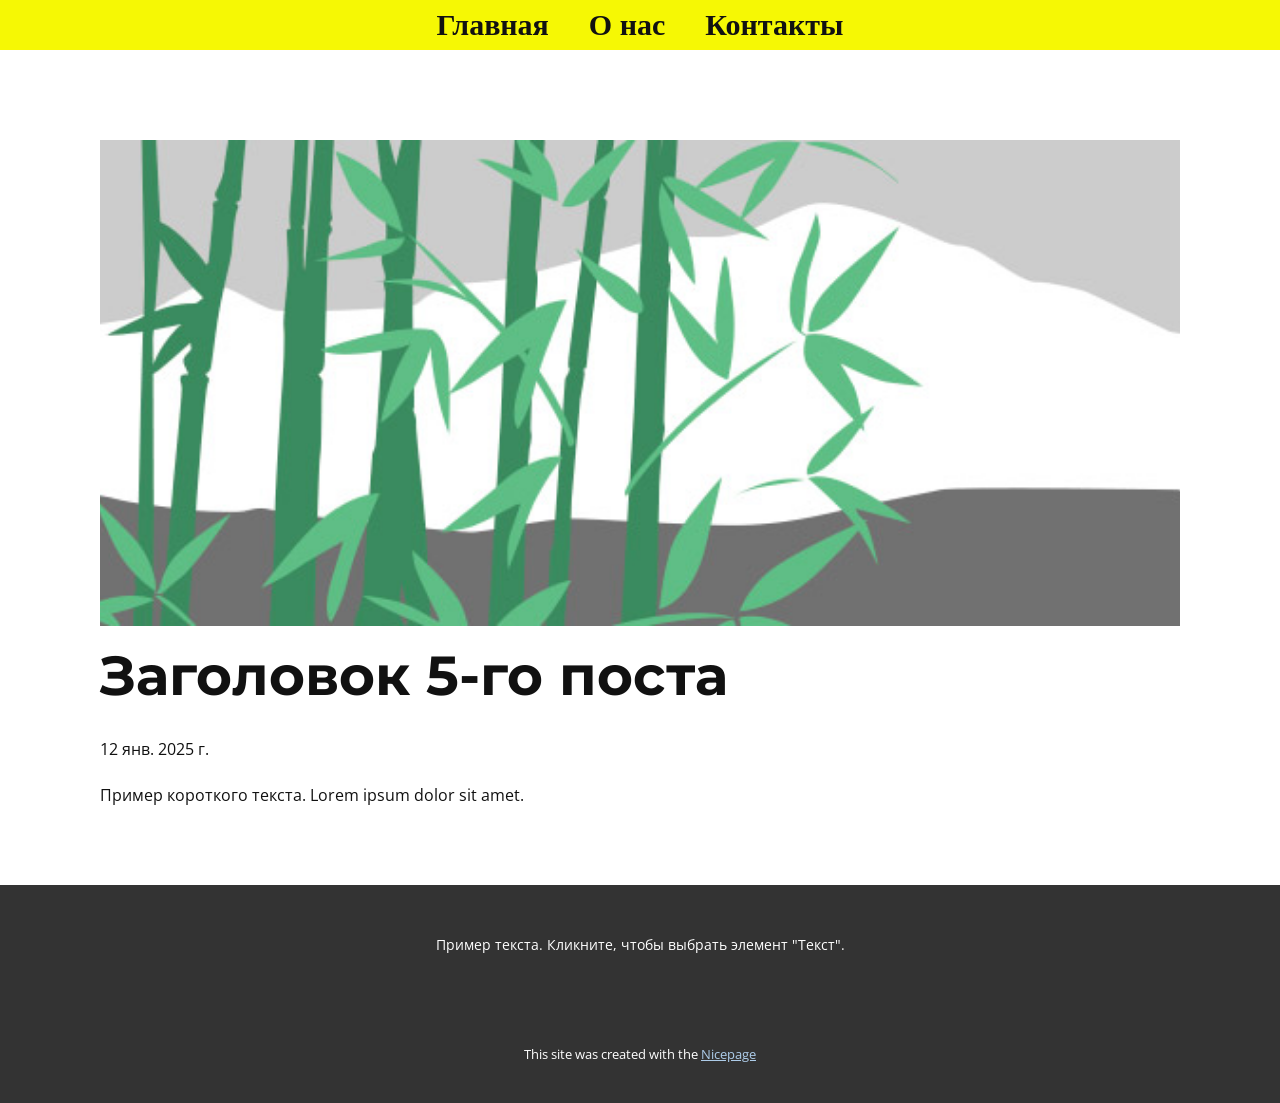
<file: blog/пост-4.html>
<!DOCTYPE html>
<html style="font-size: 16px;" lang="ru"><head>
    <meta name="viewport" content="width=device-width, initial-scale=1.0">
    <meta charset="utf-8">
    <meta name="keywords" content="Заголовок 1-го поста">
    <meta name="description" content="">
    <title>Заголовок 5-го поста</title>
    <link rel="stylesheet" href="../nicepage.css" media="screen">
<link rel="stylesheet" href="../Post-Template.css" media="screen">
    <script class="u-script" type="text/javascript" src="../jquery.js" defer=""></script>
    <script class="u-script" type="text/javascript" src="../nicepage.js" defer=""></script>
    <meta name="generator" content="Nicepage 7.2.3, nicepage.com">
    
    
    
    <link id="u-theme-google-font" rel="stylesheet" href="https://fonts.googleapis.com/css?family=Montserrat:100,100i,200,200i,300,300i,400,400i,500,500i,600,600i,700,700i,800,800i,900,900i|Open+Sans:300,300i,400,400i,500,500i,600,600i,700,700i,800,800i">
    <script type="application/ld+json">{
		"@context": "http://schema.org",
		"@type": "Organization",
		"name": ""
}</script>
    <meta name="theme-color" content="#478ac9">
  <meta data-intl-tel-input-cdn-path="intlTelInput/"></head>
  <body data-path-to-root="./" data-include-products="false" class="u-body u-xl-mode" data-lang="ru"><header class="u-clearfix u-custom-color-2 u-header u-header" id="sec-9c3a"><div class="u-clearfix u-sheet u-valign-middle u-sheet-1">
        <nav class="u-align-center u-menu u-menu-one-level u-offcanvas u-menu-1">
          <div class="menu-collapse u-custom-font u-font-georgia" style="font-size: 1.875rem; letter-spacing: 0px; font-weight: 700;">
            <a class="u-button-style u-custom-left-right-menu-spacing u-custom-padding-bottom u-custom-text-active-color u-custom-text-hover-color u-custom-top-bottom-menu-spacing u-hamburger-link u-nav-link u-text-active-palette-1-base u-text-hover-palette-2-base" href="#">
              <svg class="u-svg-link" viewBox="0 0 24 24"><use xlink:href="#menu-hamburger"></use></svg>
              <svg class="u-svg-content" version="1.1" id="menu-hamburger" viewBox="0 0 16 16" x="0px" y="0px" xmlns:xlink="http://www.w3.org/1999/xlink" xmlns="http://www.w3.org/2000/svg"><g><rect y="1" width="16" height="2"></rect><rect y="7" width="16" height="2"></rect><rect y="13" width="16" height="2"></rect>
</g></svg>
            </a>
          </div>
          <div class="u-nav-container">
            <ul class="u-custom-font u-font-georgia u-nav u-unstyled u-nav-1"><li class="u-nav-item"><a class="u-button-style u-nav-link u-text-active-custom-color-4 u-text-hover-custom-color-5" href="../" style="padding: 10px 20px;">Главная</a>
</li><li class="u-nav-item"><a class="u-button-style u-nav-link u-text-active-custom-color-4 u-text-hover-custom-color-5" href="../О-нас.html" style="padding: 10px 20px;">О нас</a>
</li><li class="u-nav-item"><a class="u-button-style u-nav-link u-text-active-custom-color-4 u-text-hover-custom-color-5" href="../Контакты.html" style="padding: 10px 20px;">Контакты</a>
</li></ul>
          </div>
          <div class="u-nav-container-collapse">
            <div class="u-black u-container-style u-inner-container-layout u-opacity u-opacity-95 u-sidenav">
              <div class="u-inner-container-layout u-sidenav-overflow">
                <div class="u-menu-close"></div>
                <ul class="u-align-center u-nav u-popupmenu-items u-unstyled u-nav-2"><li class="u-nav-item"><a class="u-button-style u-nav-link" href="../">Главная</a>
</li><li class="u-nav-item"><a class="u-button-style u-nav-link" href="../О-нас.html">О нас</a>
</li><li class="u-nav-item"><a class="u-button-style u-nav-link" href="../Контакты.html">Контакты</a>
</li></ul>
              </div>
            </div>
            <div class="u-black u-menu-overlay u-opacity u-opacity-70"></div>
          </div>
        </nav>
      </div></header>
    <section class="u-align-center u-clearfix u-section-1" id="sec-c1ef">
      <div class="u-clearfix u-sheet u-valign-middle-md u-valign-middle-sm u-valign-middle-xs u-sheet-1"><!--post_details--><!--post_details_options_json--><!--{"source":""}--><!--/post_details_options_json--><!--blog_post-->
        <div class="u-container-style u-expanded-width u-post-details u-post-details-1">
          <div class="u-container-layout u-valign-middle u-container-layout-1"><!--blog_post_image-->
            <img alt="" class="u-blog-control u-expanded-width u-image u-image-default u-image-1" src="../images/68f64b9d.jpeg"><!--/blog_post_image--><!--blog_post_header-->
            <h2 class="u-blog-control u-text u-text-1">Заголовок 5-го поста</h2><!--/blog_post_header--><!--blog_post_metadata-->
            <div class="u-blog-control u-metadata u-metadata-1"><!--blog_post_metadata_date-->
              <span class="u-meta-date u-meta-icon">12 янв. 2025 г.</span><!--/blog_post_metadata_date--><!--blog_post_metadata_category-->
              <!--/blog_post_metadata_category--><!--blog_post_metadata_comments-->
              <!--/blog_post_metadata_comments-->
            </div><!--/blog_post_metadata--><!--blog_post_content-->
            <div class="u-align-justify u-blog-control u-post-content u-text u-text-2 fr-view">
  <p>Пример короткого текста. Lorem ipsum dolor sit amet.</p>
  </div><!--/blog_post_content-->
          </div>
        </div><!--/blog_post--><!--/post_details-->
      </div>
    </section>
    
    
    
    <footer class="u-align-center u-clearfix u-container-align-center u-footer u-grey-80 u-footer" id="sec-aacc"><div class="u-clearfix u-sheet u-sheet-1">
        <p class="u-small-text u-text u-text-variant u-text-1">Пример текста. Кликните, чтобы выбрать элемент "Текст".</p>
      </div></footer>
    <section class="u-backlink u-clearfix u-grey-80">
      <p class="u-text">
        <span>This site was created with the </span>
        <a class="u-link" href="https://nicepage.com/" target="_blank" rel="nofollow">
          <span>Nicepage</span>
        </a>
      </p>
    </section>
  
</body></html>
</file>
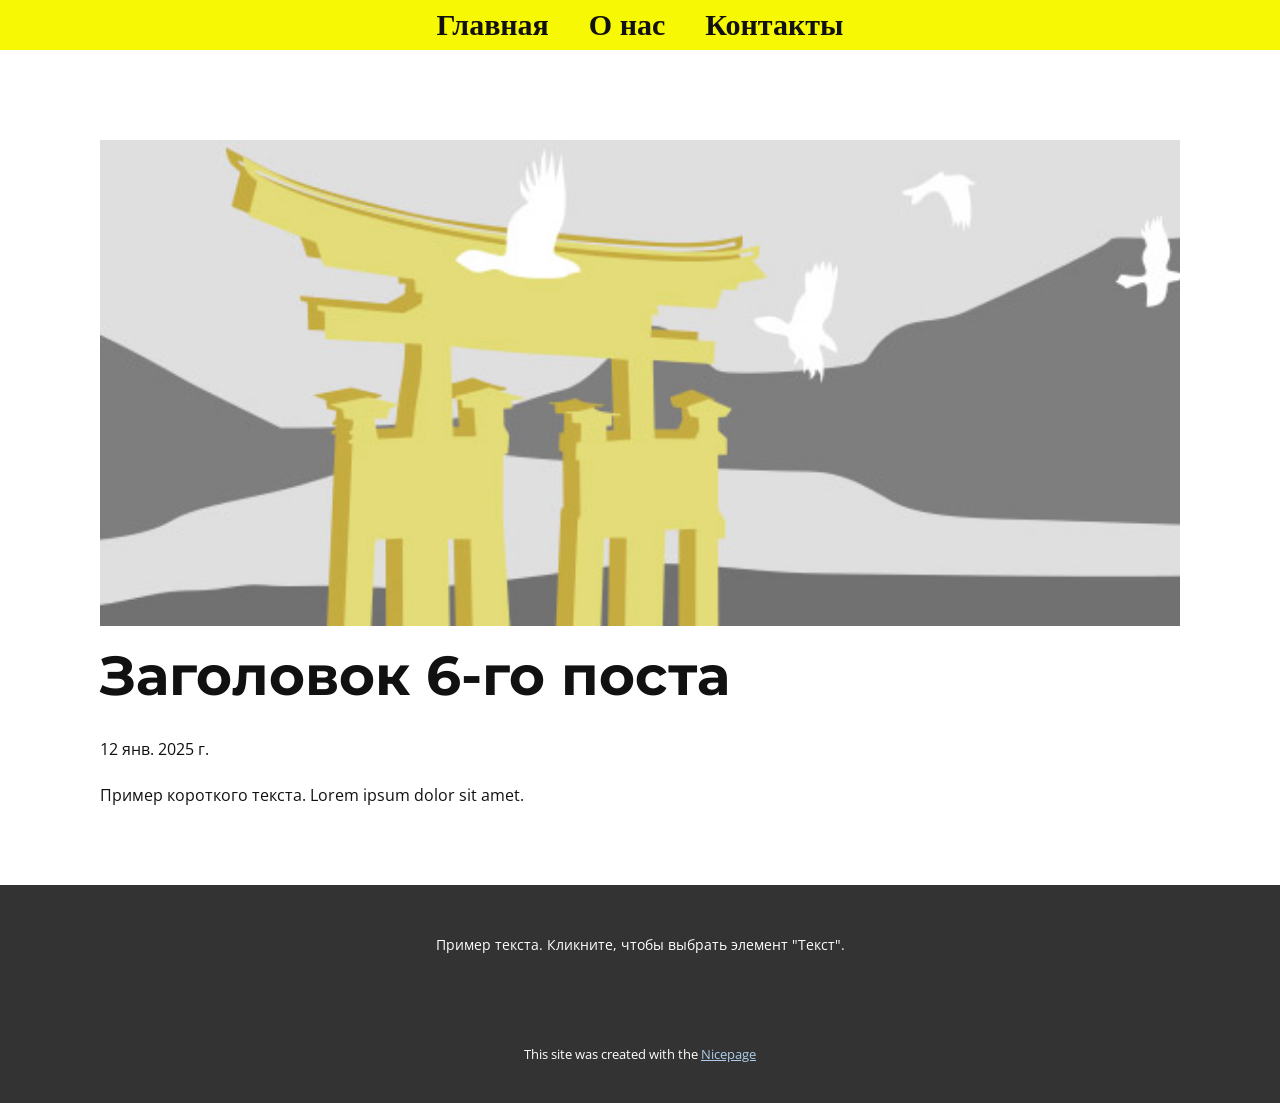
<file: blog/пост-5.html>
<!DOCTYPE html>
<html style="font-size: 16px;" lang="ru"><head>
    <meta name="viewport" content="width=device-width, initial-scale=1.0">
    <meta charset="utf-8">
    <meta name="keywords" content="Заголовок 1-го поста">
    <meta name="description" content="">
    <title>Заголовок 6-го поста</title>
    <link rel="stylesheet" href="../nicepage.css" media="screen">
<link rel="stylesheet" href="../Post-Template.css" media="screen">
    <script class="u-script" type="text/javascript" src="../jquery.js" defer=""></script>
    <script class="u-script" type="text/javascript" src="../nicepage.js" defer=""></script>
    <meta name="generator" content="Nicepage 7.2.3, nicepage.com">
    
    
    
    <link id="u-theme-google-font" rel="stylesheet" href="https://fonts.googleapis.com/css?family=Montserrat:100,100i,200,200i,300,300i,400,400i,500,500i,600,600i,700,700i,800,800i,900,900i|Open+Sans:300,300i,400,400i,500,500i,600,600i,700,700i,800,800i">
    <script type="application/ld+json">{
		"@context": "http://schema.org",
		"@type": "Organization",
		"name": ""
}</script>
    <meta name="theme-color" content="#478ac9">
  <meta data-intl-tel-input-cdn-path="intlTelInput/"></head>
  <body data-path-to-root="./" data-include-products="false" class="u-body u-xl-mode" data-lang="ru"><header class="u-clearfix u-custom-color-2 u-header u-header" id="sec-9c3a"><div class="u-clearfix u-sheet u-valign-middle u-sheet-1">
        <nav class="u-align-center u-menu u-menu-one-level u-offcanvas u-menu-1">
          <div class="menu-collapse u-custom-font u-font-georgia" style="font-size: 1.875rem; letter-spacing: 0px; font-weight: 700;">
            <a class="u-button-style u-custom-left-right-menu-spacing u-custom-padding-bottom u-custom-text-active-color u-custom-text-hover-color u-custom-top-bottom-menu-spacing u-hamburger-link u-nav-link u-text-active-palette-1-base u-text-hover-palette-2-base" href="#">
              <svg class="u-svg-link" viewBox="0 0 24 24"><use xlink:href="#menu-hamburger"></use></svg>
              <svg class="u-svg-content" version="1.1" id="menu-hamburger" viewBox="0 0 16 16" x="0px" y="0px" xmlns:xlink="http://www.w3.org/1999/xlink" xmlns="http://www.w3.org/2000/svg"><g><rect y="1" width="16" height="2"></rect><rect y="7" width="16" height="2"></rect><rect y="13" width="16" height="2"></rect>
</g></svg>
            </a>
          </div>
          <div class="u-nav-container">
            <ul class="u-custom-font u-font-georgia u-nav u-unstyled u-nav-1"><li class="u-nav-item"><a class="u-button-style u-nav-link u-text-active-custom-color-4 u-text-hover-custom-color-5" href="../" style="padding: 10px 20px;">Главная</a>
</li><li class="u-nav-item"><a class="u-button-style u-nav-link u-text-active-custom-color-4 u-text-hover-custom-color-5" href="../О-нас.html" style="padding: 10px 20px;">О нас</a>
</li><li class="u-nav-item"><a class="u-button-style u-nav-link u-text-active-custom-color-4 u-text-hover-custom-color-5" href="../Контакты.html" style="padding: 10px 20px;">Контакты</a>
</li></ul>
          </div>
          <div class="u-nav-container-collapse">
            <div class="u-black u-container-style u-inner-container-layout u-opacity u-opacity-95 u-sidenav">
              <div class="u-inner-container-layout u-sidenav-overflow">
                <div class="u-menu-close"></div>
                <ul class="u-align-center u-nav u-popupmenu-items u-unstyled u-nav-2"><li class="u-nav-item"><a class="u-button-style u-nav-link" href="../">Главная</a>
</li><li class="u-nav-item"><a class="u-button-style u-nav-link" href="../О-нас.html">О нас</a>
</li><li class="u-nav-item"><a class="u-button-style u-nav-link" href="../Контакты.html">Контакты</a>
</li></ul>
              </div>
            </div>
            <div class="u-black u-menu-overlay u-opacity u-opacity-70"></div>
          </div>
        </nav>
      </div></header>
    <section class="u-align-center u-clearfix u-section-1" id="sec-c1ef">
      <div class="u-clearfix u-sheet u-valign-middle-md u-valign-middle-sm u-valign-middle-xs u-sheet-1"><!--post_details--><!--post_details_options_json--><!--{"source":""}--><!--/post_details_options_json--><!--blog_post-->
        <div class="u-container-style u-expanded-width u-post-details u-post-details-1">
          <div class="u-container-layout u-valign-middle u-container-layout-1"><!--blog_post_image-->
            <img alt="" class="u-blog-control u-expanded-width u-image u-image-default u-image-1" src="../images/8ad73f3c.jpeg"><!--/blog_post_image--><!--blog_post_header-->
            <h2 class="u-blog-control u-text u-text-1">Заголовок 6-го поста</h2><!--/blog_post_header--><!--blog_post_metadata-->
            <div class="u-blog-control u-metadata u-metadata-1"><!--blog_post_metadata_date-->
              <span class="u-meta-date u-meta-icon">12 янв. 2025 г.</span><!--/blog_post_metadata_date--><!--blog_post_metadata_category-->
              <!--/blog_post_metadata_category--><!--blog_post_metadata_comments-->
              <!--/blog_post_metadata_comments-->
            </div><!--/blog_post_metadata--><!--blog_post_content-->
            <div class="u-align-justify u-blog-control u-post-content u-text u-text-2 fr-view">
  <p>Пример короткого текста. Lorem ipsum dolor sit amet.</p>
  </div><!--/blog_post_content-->
          </div>
        </div><!--/blog_post--><!--/post_details-->
      </div>
    </section>
    
    
    
    <footer class="u-align-center u-clearfix u-container-align-center u-footer u-grey-80 u-footer" id="sec-aacc"><div class="u-clearfix u-sheet u-sheet-1">
        <p class="u-small-text u-text u-text-variant u-text-1">Пример текста. Кликните, чтобы выбрать элемент "Текст".</p>
      </div></footer>
    <section class="u-backlink u-clearfix u-grey-80">
      <p class="u-text">
        <span>This site was created with the </span>
        <a class="u-link" href="https://nicepage.com/" target="_blank" rel="nofollow">
          <span>Nicepage</span>
        </a>
      </p>
    </section>
  
</body></html>
</file>
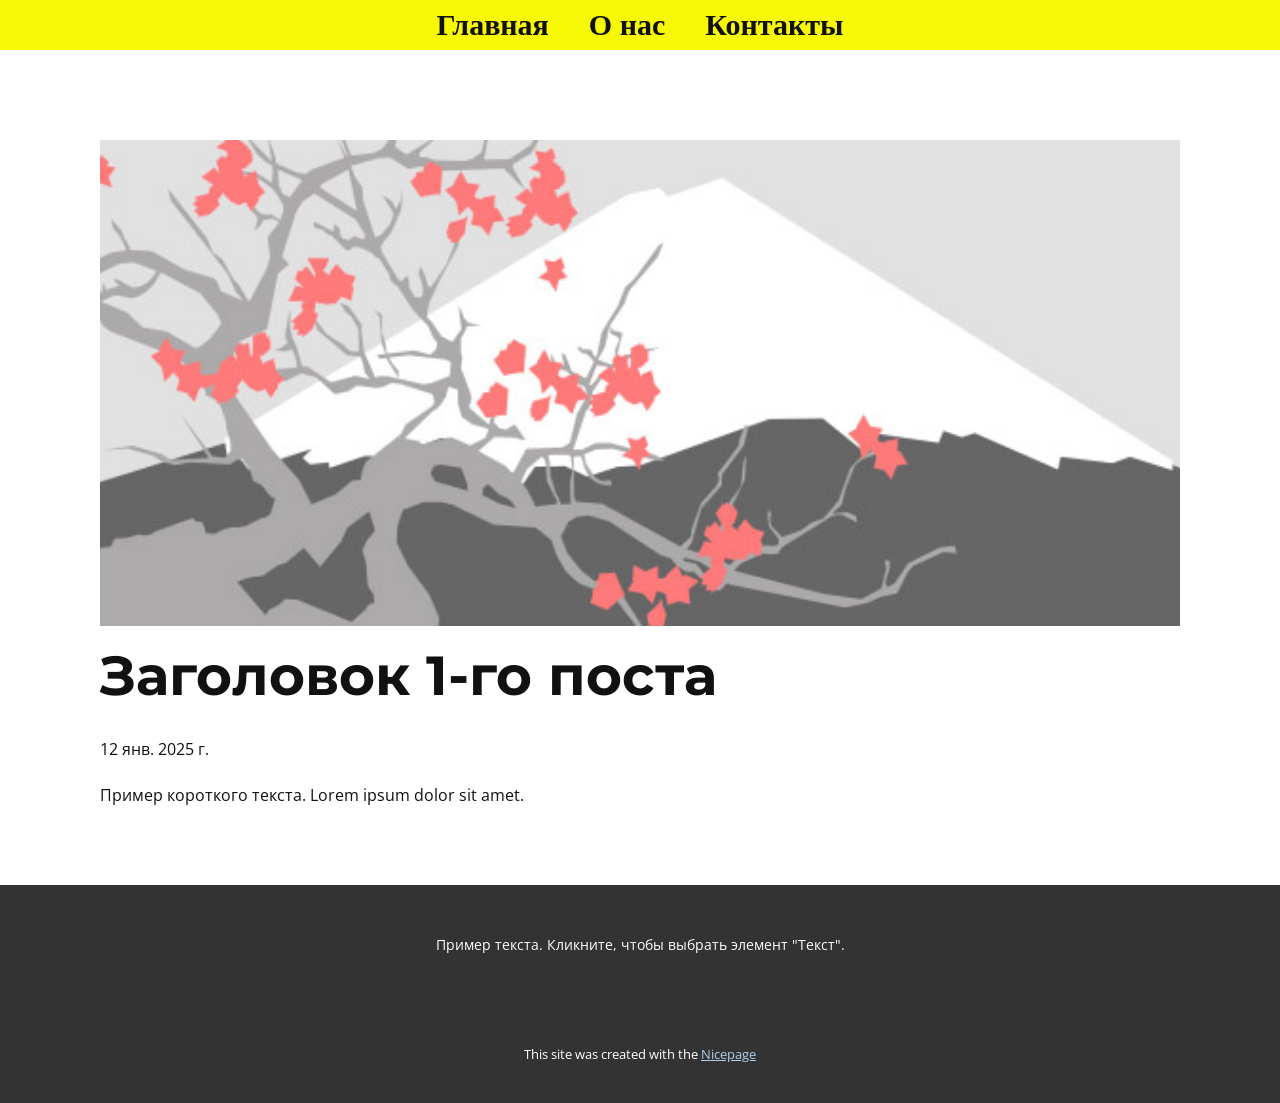
<file: blog/пост.html>
<!DOCTYPE html>
<html style="font-size: 16px;" lang="ru"><head>
    <meta name="viewport" content="width=device-width, initial-scale=1.0">
    <meta charset="utf-8">
    <meta name="keywords" content="Заголовок 1-го поста">
    <meta name="description" content="">
    <title>Заголовок 1-го поста</title>
    <link rel="stylesheet" href="../nicepage.css" media="screen">
<link rel="stylesheet" href="../Post-Template.css" media="screen">
    <script class="u-script" type="text/javascript" src="../jquery.js" defer=""></script>
    <script class="u-script" type="text/javascript" src="../nicepage.js" defer=""></script>
    <meta name="generator" content="Nicepage 7.2.3, nicepage.com">
    
    
    
    <link id="u-theme-google-font" rel="stylesheet" href="https://fonts.googleapis.com/css?family=Montserrat:100,100i,200,200i,300,300i,400,400i,500,500i,600,600i,700,700i,800,800i,900,900i|Open+Sans:300,300i,400,400i,500,500i,600,600i,700,700i,800,800i">
    <script type="application/ld+json">{
		"@context": "http://schema.org",
		"@type": "Organization",
		"name": ""
}</script>
    <meta name="theme-color" content="#478ac9">
  <meta data-intl-tel-input-cdn-path="intlTelInput/"></head>
  <body data-path-to-root="./" data-include-products="false" class="u-body u-xl-mode" data-lang="ru"><header class="u-clearfix u-custom-color-2 u-header u-header" id="sec-9c3a"><div class="u-clearfix u-sheet u-valign-middle u-sheet-1">
        <nav class="u-align-center u-menu u-menu-one-level u-offcanvas u-menu-1">
          <div class="menu-collapse u-custom-font u-font-georgia" style="font-size: 1.875rem; letter-spacing: 0px; font-weight: 700;">
            <a class="u-button-style u-custom-left-right-menu-spacing u-custom-padding-bottom u-custom-text-active-color u-custom-text-hover-color u-custom-top-bottom-menu-spacing u-hamburger-link u-nav-link u-text-active-palette-1-base u-text-hover-palette-2-base" href="#">
              <svg class="u-svg-link" viewBox="0 0 24 24"><use xlink:href="#menu-hamburger"></use></svg>
              <svg class="u-svg-content" version="1.1" id="menu-hamburger" viewBox="0 0 16 16" x="0px" y="0px" xmlns:xlink="http://www.w3.org/1999/xlink" xmlns="http://www.w3.org/2000/svg"><g><rect y="1" width="16" height="2"></rect><rect y="7" width="16" height="2"></rect><rect y="13" width="16" height="2"></rect>
</g></svg>
            </a>
          </div>
          <div class="u-nav-container">
            <ul class="u-custom-font u-font-georgia u-nav u-unstyled u-nav-1"><li class="u-nav-item"><a class="u-button-style u-nav-link u-text-active-custom-color-4 u-text-hover-custom-color-5" href="../" style="padding: 10px 20px;">Главная</a>
</li><li class="u-nav-item"><a class="u-button-style u-nav-link u-text-active-custom-color-4 u-text-hover-custom-color-5" href="../О-нас.html" style="padding: 10px 20px;">О нас</a>
</li><li class="u-nav-item"><a class="u-button-style u-nav-link u-text-active-custom-color-4 u-text-hover-custom-color-5" href="../Контакты.html" style="padding: 10px 20px;">Контакты</a>
</li></ul>
          </div>
          <div class="u-nav-container-collapse">
            <div class="u-black u-container-style u-inner-container-layout u-opacity u-opacity-95 u-sidenav">
              <div class="u-inner-container-layout u-sidenav-overflow">
                <div class="u-menu-close"></div>
                <ul class="u-align-center u-nav u-popupmenu-items u-unstyled u-nav-2"><li class="u-nav-item"><a class="u-button-style u-nav-link" href="../">Главная</a>
</li><li class="u-nav-item"><a class="u-button-style u-nav-link" href="../О-нас.html">О нас</a>
</li><li class="u-nav-item"><a class="u-button-style u-nav-link" href="../Контакты.html">Контакты</a>
</li></ul>
              </div>
            </div>
            <div class="u-black u-menu-overlay u-opacity u-opacity-70"></div>
          </div>
        </nav>
      </div></header>
    <section class="u-align-center u-clearfix u-section-1" id="sec-c1ef">
      <div class="u-clearfix u-sheet u-valign-middle-md u-valign-middle-sm u-valign-middle-xs u-sheet-1"><!--post_details--><!--post_details_options_json--><!--{"source":""}--><!--/post_details_options_json--><!--blog_post-->
        <div class="u-container-style u-expanded-width u-post-details u-post-details-1">
          <div class="u-container-layout u-valign-middle u-container-layout-1"><!--blog_post_image-->
            <img alt="" class="u-blog-control u-expanded-width u-image u-image-default u-image-1" src="../images/0fd3416c.jpeg"><!--/blog_post_image--><!--blog_post_header-->
            <h2 class="u-blog-control u-text u-text-1">Заголовок 1-го поста</h2><!--/blog_post_header--><!--blog_post_metadata-->
            <div class="u-blog-control u-metadata u-metadata-1"><!--blog_post_metadata_date-->
              <span class="u-meta-date u-meta-icon">12 янв. 2025 г.</span><!--/blog_post_metadata_date--><!--blog_post_metadata_category-->
              <!--/blog_post_metadata_category--><!--blog_post_metadata_comments-->
              <!--/blog_post_metadata_comments-->
            </div><!--/blog_post_metadata--><!--blog_post_content-->
            <div class="u-align-justify u-blog-control u-post-content u-text u-text-2 fr-view">
  <p>Пример короткого текста. Lorem ipsum dolor sit amet.</p>
  </div><!--/blog_post_content-->
          </div>
        </div><!--/blog_post--><!--/post_details-->
      </div>
    </section>
    
    
    
    <footer class="u-align-center u-clearfix u-container-align-center u-footer u-grey-80 u-footer" id="sec-aacc"><div class="u-clearfix u-sheet u-sheet-1">
        <p class="u-small-text u-text u-text-variant u-text-1">Пример текста. Кликните, чтобы выбрать элемент "Текст".</p>
      </div></footer>
    <section class="u-backlink u-clearfix u-grey-80">
      <p class="u-text">
        <span>This site was created with the </span>
        <a class="u-link" href="https://nicepage.com/" target="_blank" rel="nofollow">
          <span>Nicepage</span>
        </a>
      </p>
    </section>
  
</body></html>
</file>
